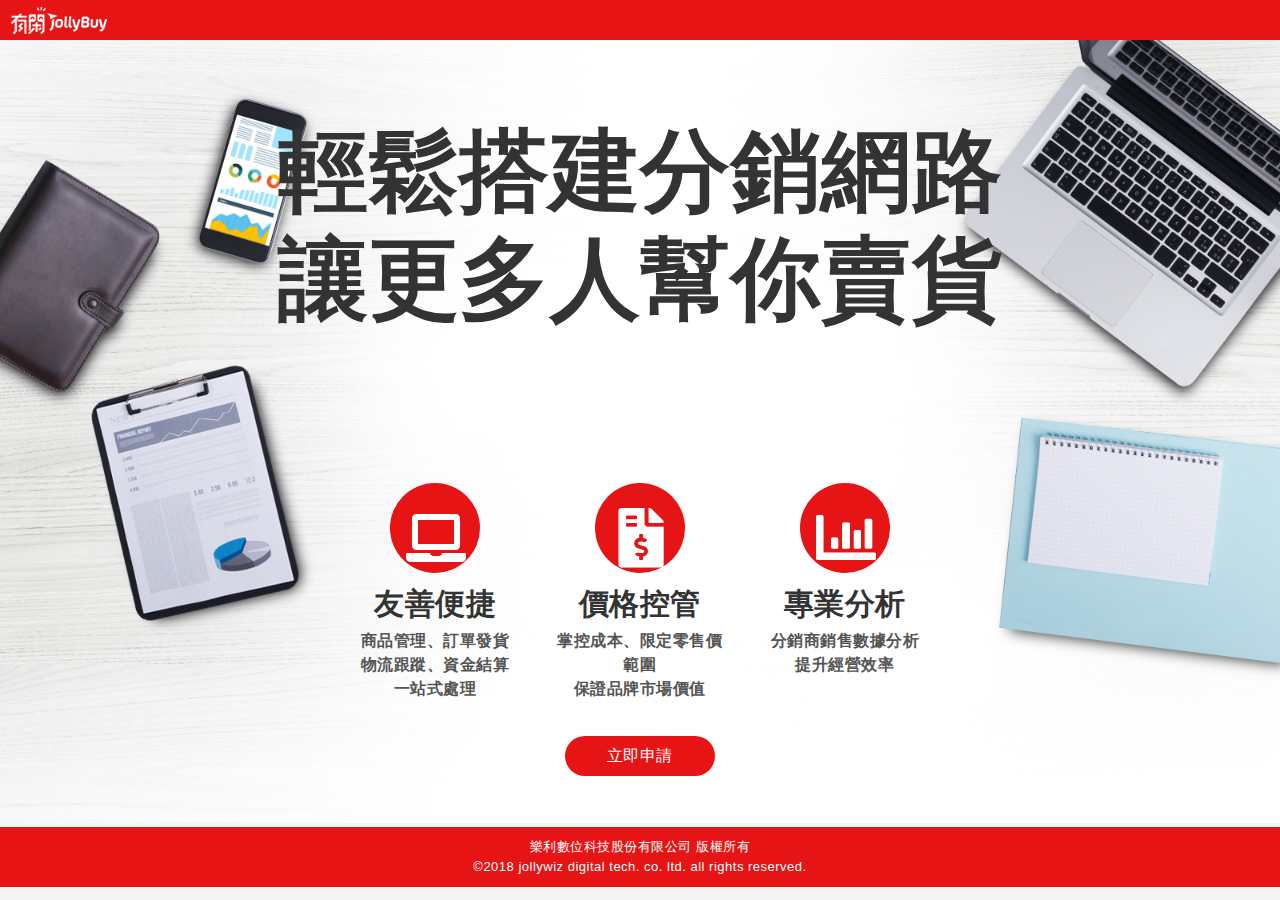
<file: about-delivery.html>
<!DOCTYPE html>
<html lang="en">
<head>
  <meta charset="UTF-8">
  <meta http-equiv="X-UA-Compatible" content="IE=edge, chrome=1">
  <meta name="viewport" content="width=device-width, initial-scale=1, user-scalable=0">
  <title>有閑</title>
  <link href="beango/images/favicon.png" rel="shortcut icon">
  <link href="beango/css/bootstrap.min.css" rel="stylesheet" type="text/css">
  <link href="beango/css/jquery.mCustomScrollbar.min.css" rel="stylesheet" tyle="text/css">
  <link href="beango/css/animate.css" rel="stylesheet" tyle="text/css">
  <link href="beango/css/icon.css" rel="stylesheet" type="text/css">
  <link href="beango/css/leisure.css?v=1" rel="stylesheet" type="text/css">  
  <script type="text/javascript" src="beango/js/jquery-2.1.4.min.js"></script>
</head>
<body>
  <div id="wrapper">
    <!-- <header>
      <div class="row content-with">
        <div id="menu">
          <i class="icon-list icon-m" id="navbarSideButton"></i>
          </div>
        <div class="col logo">
          <a href="#"><img src="beango/images/logo-mb-JB.png?v=1" alt="有閑"></a>
        </div>
        <div id="menu-list" class="col">
          <ul>
            <li class="shop"><a href="https://dev-admin.jollybuy.com/Member/Order"><i class="icon-listalt icon-s"></i>我的訂單</a></li>
            <li class="member"><a href="https://dev-www.jollybuy.com/Member/IndexNew"><i class="icon-user icon-s"></i>個人中心</a></li>
            <li class="cart"><a href="javascript:void(0);"><i class="icon-shoppingcart icon-s"></i>購物車</a></li>
          </ul>
        </div>
      </div>
      <div class="overlay"></div>
    </header> -->
    <!-- pc nav -->
    <!-- <div class="nav">      
      <div class="content-with">        
        <nav>   
          <div class="btn">
            <a href="javascript:void(0);">
              <img src="beango/images/icon/menu/btn.png" alt="女人節">
            </a>
          </div>
          <div id="scrollmenu" class="content">
            <a href="index.html?nav=01" data-nav="01">數位家電</a>
            <a href="index.html?nav=02" data-nav="02">居家生活</a>
            <a href="index.html?nav=03" data-nav="03">食品保健</a>
            <a href="index.html?nav=04" data-nav="04">時尚美妝</a>
            <a href="index.html?nav=05" data-nav="05">休閒娛樂</a>
            <a href="index.html?nav=06" data-nav="06">母嬰婦幼</a>
          </div>
        </nav>
        <div id="searchbar" class="search-form">
          <form class="" name="search" action="" method="post">
            <div class="wrap">
              <select name="type">
                <option value="product">商品</option>
                <option value="shop">店家</option>
              </select>
              <input type="text" name="k" autocomplete="off" placeholder="有閑社交電商">
              <button type="submit" class="search-button">
                <i class="icon-search icon-s"></i>
              </button>
            </div>
          </form>
        </div>
      </div>
    </div> -->
    <!--end of pc nav -->
    
    <div class="about-header">
      <a href="https://www.jollybuy.com/Beango/IndexNew"><img src="beango/images/logo-mb-JB.png?v=1" alt="有閑"></a>
    </div>
    
    <!-- 電視牆 -->
    <div class="main-slideshow">
      <div class="tvwall-banner delivery-img"></div>
      <div class="tvwall-title">輕鬆搭建分銷網路<br/>讓更多人幫你賣貨</div>
    </div>
    <!-- end of 電視牆 -->
    <div class="main-container">      
      <div class="row three-item">
        <div class="item item col-sm-12 col-md-4 col-lg-4">
          <div class="cont">
            <div class="pic">
              <span class="circle"><i class="icon-laptop"></i></span>              
            </div>
            <div class="txt">
              <p>友善便捷</p>
              <span>商品管理、訂單發貨<br/>
                  物流跟蹤、資金結算<br/>
                  一站式處理</span>
            </div>
          </div>
        </div>
        <div class="item item col-sm-12 col-md-4 col-lg-4">
          <div class="cont">
            <div class="pic">
              <span class="circle"><i class="icon-file-invoice-dollar-solid"></i></span>              
            </div>
            <div class="txt">
              <p>價格控管</p>
              <span>掌控成本、限定零售價範圍<br/>
                  保證品牌市場價值</span>
            </div>
          </div>
        </div>
        <div class="item item col-sm-12 col-md-4 col-lg-4">
          <div class="cont">
            <div class="pic">
              <span class="circle"><i class="icon-chart-bar"></i></span>              
            </div>
            <div class="txt">
              <p>專業分析</p>
              <span>分銷商銷售數據分析<br/>
                  提升經營效率</span>
            </div>
          </div>
        </div>
        <div class="btn"><a href="https://admin.jollybuy.com/">立即申請</a></div>
      </div>
    </div>
    <div class="about-footer">樂利數位科技股份有限公司 版權所有<br/>©2018 jollywiz digital tech. co. ltd. all rights reserved.</div>
    <!-- <footer>
      <div class="fixed-footer">
        <ul>
          <li class="goback"><a href="https://dev-www.jollybuy.com/Beango/IndexNew"><i class="icon-home icon-m"></i>回有閑</a></li>
          <li class="shop"><a href="https://dev-admin.jollybuy.com/Member/Order"><i class="icon-listalt icon-m"></i>我的訂單</a></li>
          <li class="member"><a href="https://dev-www.jollybuy.com/Member/IndexNew"><i class="icon-user icon-m"></i>個人中心</a></li>
          <li class="cart"><a href="javascript:void(0);"><i class="icon-shoppingcart icon-m"></i>購物車</a></li>
        </ul>
      </div>
      <div class="footer">
        <div class="txt-link">
          <ul>
            <li><a target="_blank" href="http://dev-www.jollybuy.com/act/mb-about.html">關於有閑</a></li>
            <li><a target="_blank" href="http://dev-www.jollybuy.com/act/mb-privacy.html">隱私權政策</a></li>
            <li><a target="_blank" href="http://dev-www.jollybuy.com/act/mb-Terms.html">有閑條款</a></li>
            <li><a href="mailto:Jollybuy_cs@jollywiz.com">聯絡我們</a></li>
          </ul>
        </div>
        <div class="app-link">
          <ul>
            <li><a href="javascript:void(0);"><i class="icon-facebook-square icon-xl"></i></a></li>
            <li><a href="javascript:void(0);"><i class="icon-line icon-xl"></i></a></li>
            <li><a href="javascript:void(0);"><i class="icon-youtube_sign icon-xl"></i></a></li>
            <li><a href="javascript:void(0);"><i class="icon-instagram-big-logo icon-xl"></i></a></li>
          </ul>
        </div>
        <div class="copy-right">樂利數位科技股份有限公司 版權所有<br/>©2018 jollywiz digital tech. co. ltd. all rights reserved.</div>
      </div>  
    </footer> -->
    <a class="back-to-top" href="javascript:void(0);"></a>
  </div>

<!-- /#wrapper -->
<!-- left slider content -->
  <!-- <div id="navbarSide" class="navbar-side">
    <span class="close"><i class="icon-times icon-m" aria-hidden="true"></i></span>
    <div><a href="javascript:void(0);">全站分類</a></div>
    <div>
      <ul>
        <li><a class="digital" href="category.html"><i class="icon-laptop icon-m"></i>數位</a></li>
        <li><a class="food" href="category.html"><i class="icon-utensils icon-m"></i>食品</a></li>
        <li><a class="home" href="category.html"><i class="icon-couch icon-m"></i>居家</a></li>
        <li><a class="fashion" href="category.html"><i class="icon-shoppingpurse icon-m"></i>時尚</a></li>
        <li><a class="casual" href="category.html"><i class="icon-bicycle icon-l"></i>休閒</a></li>
        <li><a class="mom" href="category.html"><i class="icon-babycarriage icon-m"></i>母嬰</a></li>
      </ul>
    </div>
    <div><a href="http://dev-www.jollybuy.com/act/mb-about.html">關於有閑</a></div>
    <div><a href="http://dev-www.jollybuy.com/act/mb-Terms.html">有閑條款</a></div>
    <div><a href="http://dev-www.jollybuy.com/act/mb-privacy.html">隱私權政策</a></div>
    <div><a href="mailto:Jollybuy_cs@jollywiz.com">聯絡我們</a></div>
    <div class="side-app-link">
      <ul>
        <li><a href="javascript:void(0);"><i class="icon-facebook-square icon-xl"></i></a></li>
        <li><a href="javascript:void(0);"><i class="icon-line icon-xl"></i></a></li>
        <li><a href="javascript:void(0);"><i class="icon-youtube_sign icon-xl"></i></a></li>
        <li><a href="javascript:void(0);"><i class="icon-instagram-big-logo icon-xl"></i></a></li>
      </ul>
    </div>
  </div> -->
<!--end of left slider content -->
  <script type="text/javascript" src="beango/js/bootstrap.min.js" ></script>
  <script type="text/javascript" src="beango/js/jquery.mCustomScrollbar.concat.min.js"></script>
  <script type="text/javascript" src="beango/js/owl.carousel.min.js"></script>
  <!-- Global site tag (gtag.js) - Google Analytics -->
  <script async src="https://www.googletagmanager.com/gtag/js?id=UA-2205396-38"></script>
  <script>
    window.dataLayer = window.dataLayer || [];
    function gtag(){dataLayer.push(arguments);}
    gtag('js', new Date());
    gtag('config', 'UA-2205396-38');    
  </script>
</body>
</html>
</file>
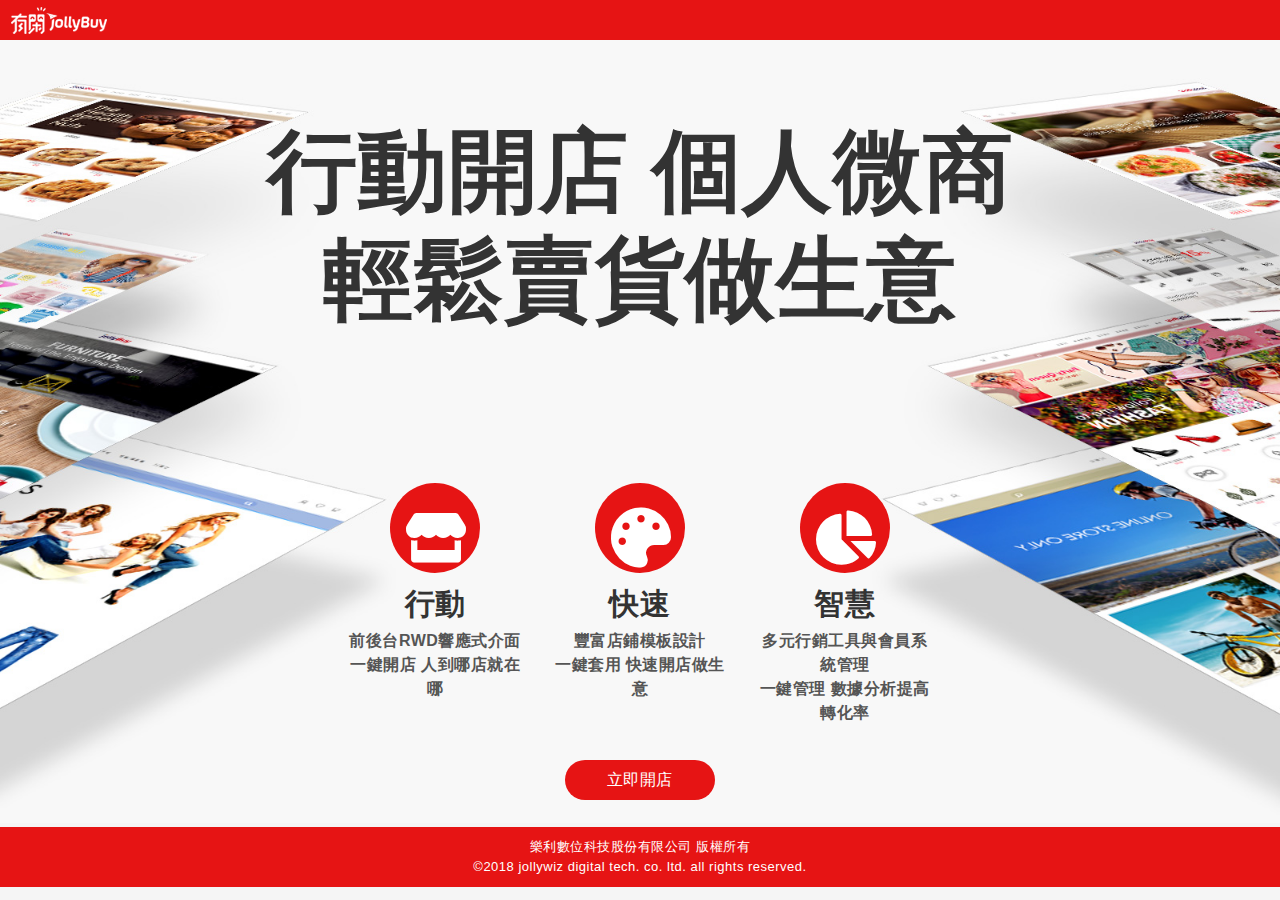
<file: about-owner.html>
<!DOCTYPE html>
<html lang="en">
<head>
  <meta charset="UTF-8">
  <meta http-equiv="X-UA-Compatible" content="IE=edge, chrome=1">
  <meta name="viewport" content="width=device-width, initial-scale=1, user-scalable=0">
  <title>有閑</title>
  <link href="beango/images/favicon.png" rel="shortcut icon">
  <link href="beango/css/bootstrap.min.css" rel="stylesheet" type="text/css">
  <link href="beango/css/owl.carousel.min.css" rel="stylesheet" type="text/css">
  <link href="beango/css/jquery.mCustomScrollbar.min.css" rel="stylesheet" tyle="text/css">
  <link href="beango/css/animate.css" rel="stylesheet" tyle="text/css">
  <link href="beango/css/icon.css" rel="stylesheet" type="text/css">
  <link href="beango/css/leisure.css?v=1" rel="stylesheet" type="text/css">  
  <script type="text/javascript" src="beango/js/jquery-2.1.4.min.js"></script>
</head>
<body>
  <div id="wrapper">
    <!-- <header>
      <div class="row content-with">
        <div id="menu">
          <i class="icon-list icon-m" id="navbarSideButton"></i>
          </div>
        <div class="col logo">
          <a href="#"><img src="beango/images/logo-mb-JB.png?v=1" alt="有閑"></a>
        </div>
        <div id="menu-list" class="col">
          <ul>
            <li class="shop"><a href="https://dev-admin.jollybuy.com/Member/Order"><i class="icon-listalt icon-s"></i>我的訂單</a></li>
            <li class="member"><a href="https://dev-www.jollybuy.com/Member/IndexNew"><i class="icon-user icon-s"></i>個人中心</a></li>
            <li class="cart"><a href="javascript:void(0);"><i class="icon-shoppingcart icon-s"></i>購物車</a></li>
          </ul>
        </div>
      </div>
      <div class="overlay"></div>
    </header> -->
    <!-- pc nav -->
    <!-- <div class="nav">      
      <div class="content-with">        
        <nav>   
          <div class="btn">
            <a href="javascript:void(0);">
              <img src="beango/images/icon/menu/btn.png" alt="女人節">
            </a>
          </div>
          <div id="scrollmenu" class="content">
            <a href="index.html?nav=01" data-nav="01">數位家電</a>
            <a href="index.html?nav=02" data-nav="02">居家生活</a>
            <a href="index.html?nav=03" data-nav="03">食品保健</a>
            <a href="index.html?nav=04" data-nav="04">時尚美妝</a>
            <a href="index.html?nav=05" data-nav="05">休閒娛樂</a>
            <a href="index.html?nav=06" data-nav="06">母嬰婦幼</a>
          </div>
        </nav>
        <div id="searchbar" class="search-form">
          <form class="" name="search" action="" method="post">
            <div class="wrap">
              <select name="type">
                <option value="product">商品</option>
                <option value="shop">店家</option>
              </select>
              <input type="text" name="k" autocomplete="off" placeholder="有閑社交電商">
              <button type="submit" class="search-button">
                <i class="icon-search icon-s"></i>
              </button>
            </div>
          </form>
        </div>
      </div>
    </div> -->
    <!--end of pc nav -->

    <div class="about-header">
      <a href="https://www.jollybuy.com/Beango/IndexNew"><img src="beango/images/logo-mb-JB.png?v=1" alt="有閑"></a>
    </div>

    <!-- 電視牆 -->
    <div class="main-slideshow">
      <div class="tvwall-banner owner-img"></div>
      <div class="tvwall-title">行動開店 個人微商<br/>輕鬆賣貨做生意</div>
    </div>
    <!-- end of 電視牆 -->
    <div class="main-container">      
      <div class="row three-item">
        <div class="item item col-sm-12 col-md-4 col-lg-4">
          <div class="cont">
            <div class="pic">
              <span class="circle"><i class="icon-store"></i></span>              
            </div>
            <div class="txt">
              <p>行動</p>
              <span>前後台RWD響應式介面<br/>
                一鍵開店 人到哪店就在哪</span>
            </div>
          </div>
        </div>
        <div class="item item col-sm-12 col-md-4 col-lg-4">
          <div class="cont">
            <div class="pic">
              <span class="circle"><i class="icon-palette"></i></span>              
            </div>
            <div class="txt">
              <p>快速</p>
              <span>豐富店鋪模板設計<br/>
                一鍵套用 快速開店做生意</span>
            </div>
          </div>
        </div>
        <div class="item item col-sm-12 col-md-4 col-lg-4">
          <div class="cont">
            <div class="pic">
              <span class="circle"><i class="icon-chart-pie"></i></span>              
            </div>
            <div class="txt">
              <p>智慧</p>
              <span>多元行銷工具與會員系統管理<br/>
                一鍵管理 數據分析提高轉化率</span>
            </div>
          </div>
        </div>
        <div class="btn"><a href="https://admin.jollybuy.com/">立即開店</a></div>
      </div>
    </div>
    <div class="about-footer">樂利數位科技股份有限公司 版權所有<br/>©2018 jollywiz digital tech. co. ltd. all rights reserved.</div>
    <!-- <footer>
      <div class="fixed-footer">
        <ul>
          <li class="goback"><a href="https://dev-www.jollybuy.com/Beango/IndexNew"><i class="icon-home icon-m"></i>回有閑</a></li>
          <li class="shop"><a href="https://dev-admin.jollybuy.com/Member/Order"><i class="icon-listalt icon-m"></i>我的訂單</a></li>
          <li class="member"><a href="https://dev-www.jollybuy.com/Member/IndexNew"><i class="icon-user icon-m"></i>個人中心</a></li>
          <li class="cart"><a href="javascript:void(0);"><i class="icon-shoppingcart icon-m"></i>購物車</a></li>
        </ul>
      </div>
      <div class="footer">
        <div class="txt-link">
          <ul>
            <li><a target="_blank" href="http://dev-www.jollybuy.com/act/mb-about.html">關於有閑</a></li>
            <li><a target="_blank" href="http://dev-www.jollybuy.com/act/mb-privacy.html">隱私權政策</a></li>
            <li><a target="_blank" href="http://dev-www.jollybuy.com/act/mb-Terms.html">有閑條款</a></li>
            <li><a href="mailto:Jollybuy_cs@jollywiz.com">聯絡我們</a></li>
          </ul>
        </div>
        <div class="app-link">
          <ul>
            <li><a href="javascript:void(0);"><i class="icon-facebook-square icon-xl"></i></a></li>
            <li><a href="javascript:void(0);"><i class="icon-line icon-xl"></i></a></li>
            <li><a href="javascript:void(0);"><i class="icon-youtube_sign icon-xl"></i></a></li>
            <li><a href="javascript:void(0);"><i class="icon-instagram-big-logo icon-xl"></i></a></li>
          </ul>
        </div>
        <div class="copy-right">© 2018 JollyBuy Limited</div>
      </div>  
    </footer> -->
    <a class="back-to-top" href="javascript:void(0);"></a>
  </div>

<!-- /#wrapper -->
<!-- left slider content -->
  <!-- <div id="navbarSide" class="navbar-side">
    <span class="close"><i class="icon-times icon-m" aria-hidden="true"></i></span>
    <div><a href="javascript:void(0);">全站分類</a></div>
    <div>
      <ul>
        <li><a class="digital" href="category.html"><i class="icon-laptop icon-m"></i>數位</a></li>
        <li><a class="food" href="category.html"><i class="icon-utensils icon-m"></i>食品</a></li>
        <li><a class="home" href="category.html"><i class="icon-couch icon-m"></i>居家</a></li>
        <li><a class="fashion" href="category.html"><i class="icon-shoppingpurse icon-m"></i>時尚</a></li>
        <li><a class="casual" href="category.html"><i class="icon-bicycle icon-l"></i>休閒</a></li>
        <li><a class="mom" href="category.html"><i class="icon-babycarriage icon-m"></i>母嬰</a></li>
      </ul>
    </div>
    <div><a href="http://dev-www.jollybuy.com/act/mb-about.html">關於有閑</a></div>
    <div><a href="http://dev-www.jollybuy.com/act/mb-Terms.html">有閑條款</a></div>
    <div><a href="http://dev-www.jollybuy.com/act/mb-privacy.html">隱私權政策</a></div>
    <div><a href="mailto:Jollybuy_cs@jollywiz.com">聯絡我們</a></div>
    <div class="side-app-link">
      <ul>
        <li><a href="javascript:void(0);"><i class="icon-facebook-square icon-xl"></i></a></li>
        <li><a href="javascript:void(0);"><i class="icon-line icon-xl"></i></a></li>
        <li><a href="javascript:void(0);"><i class="icon-youtube_sign icon-xl"></i></a></li>
        <li><a href="javascript:void(0);"><i class="icon-instagram-big-logo icon-xl"></i></a></li>
      </ul>
    </div>
  </div> -->
<!--end of left slider content -->
  <script type="text/javascript" src="beango/js/bootstrap.min.js" ></script>
  <script type="text/javascript" src="beango/js/jquery.mCustomScrollbar.concat.min.js"></script>
  <!-- Global site tag (gtag.js) - Google Analytics -->
  <script async src="https://www.googletagmanager.com/gtag/js?id=UA-2205396-38"></script>
  <script>
    window.dataLayer = window.dataLayer || [];
    function gtag(){dataLayer.push(arguments);}
    gtag('js', new Date());
    gtag('config', 'UA-2205396-38');    
  </script>
</body>
</html>
</file>
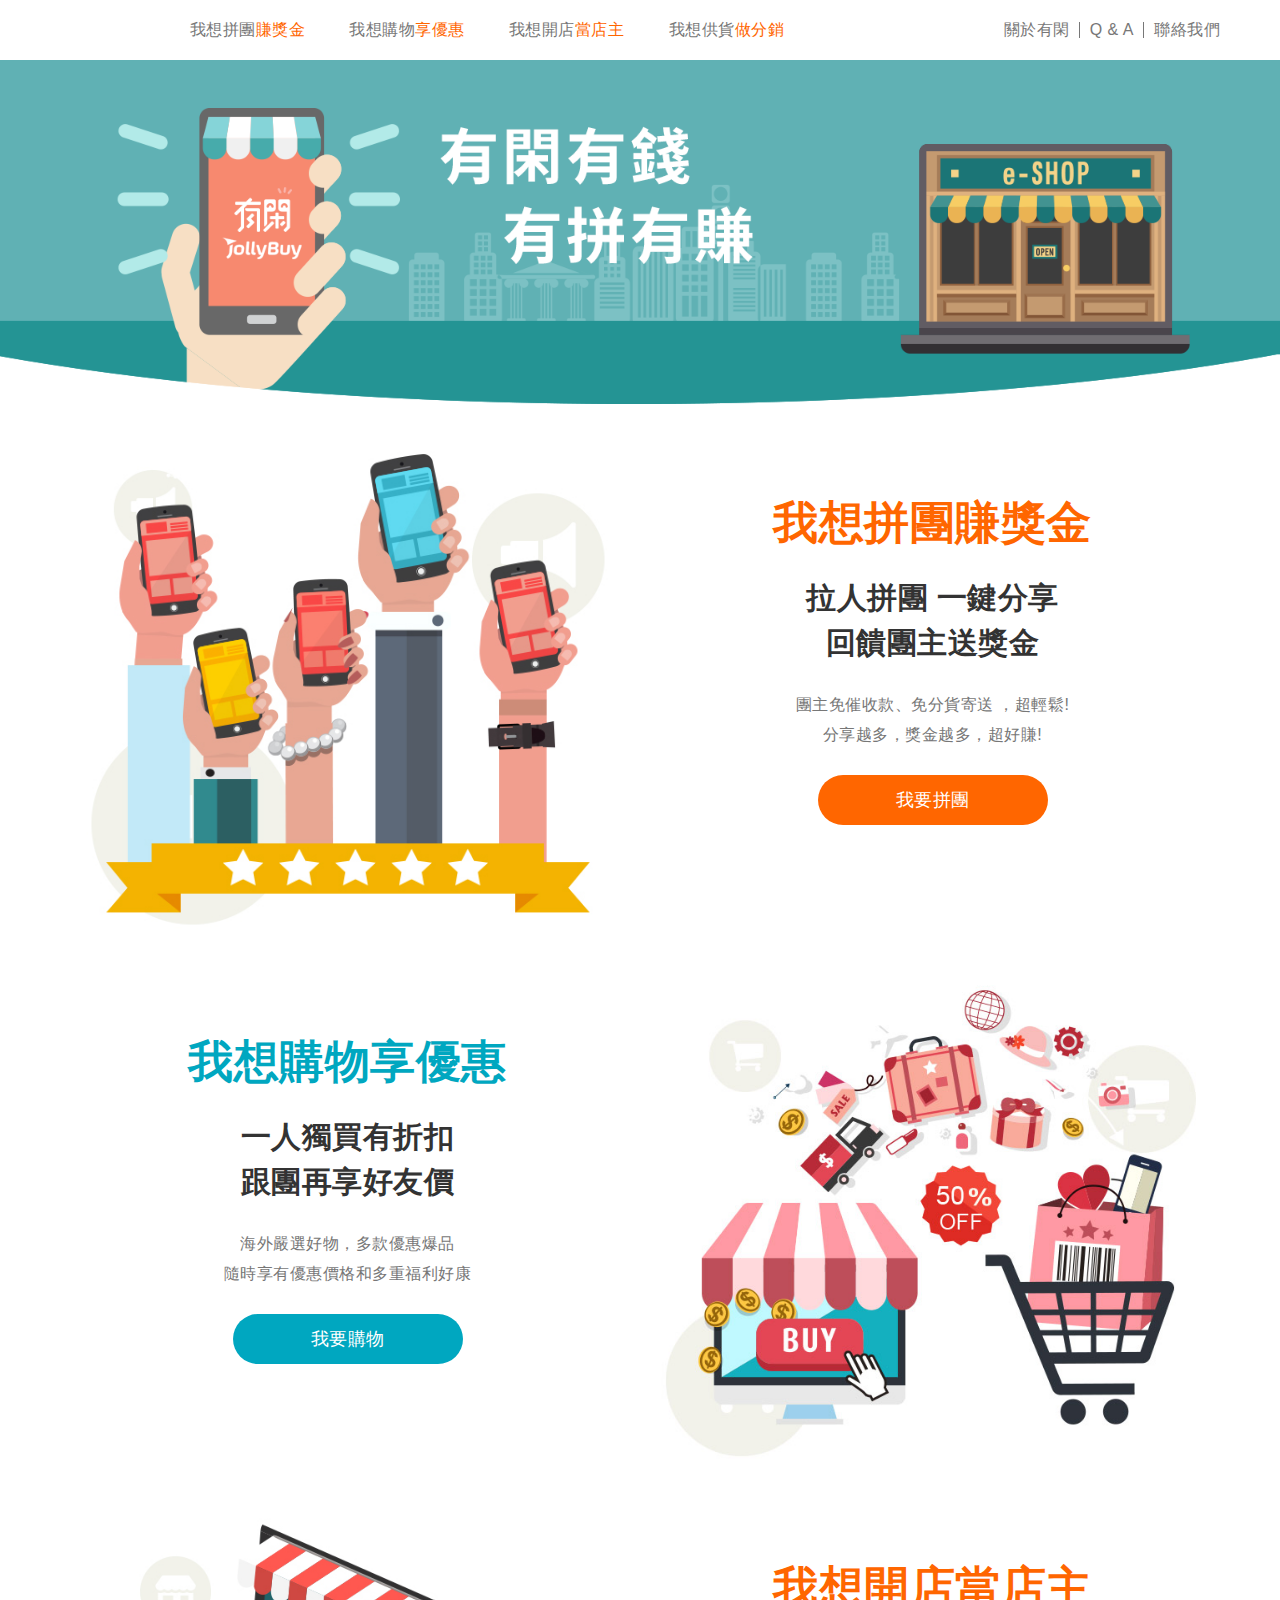
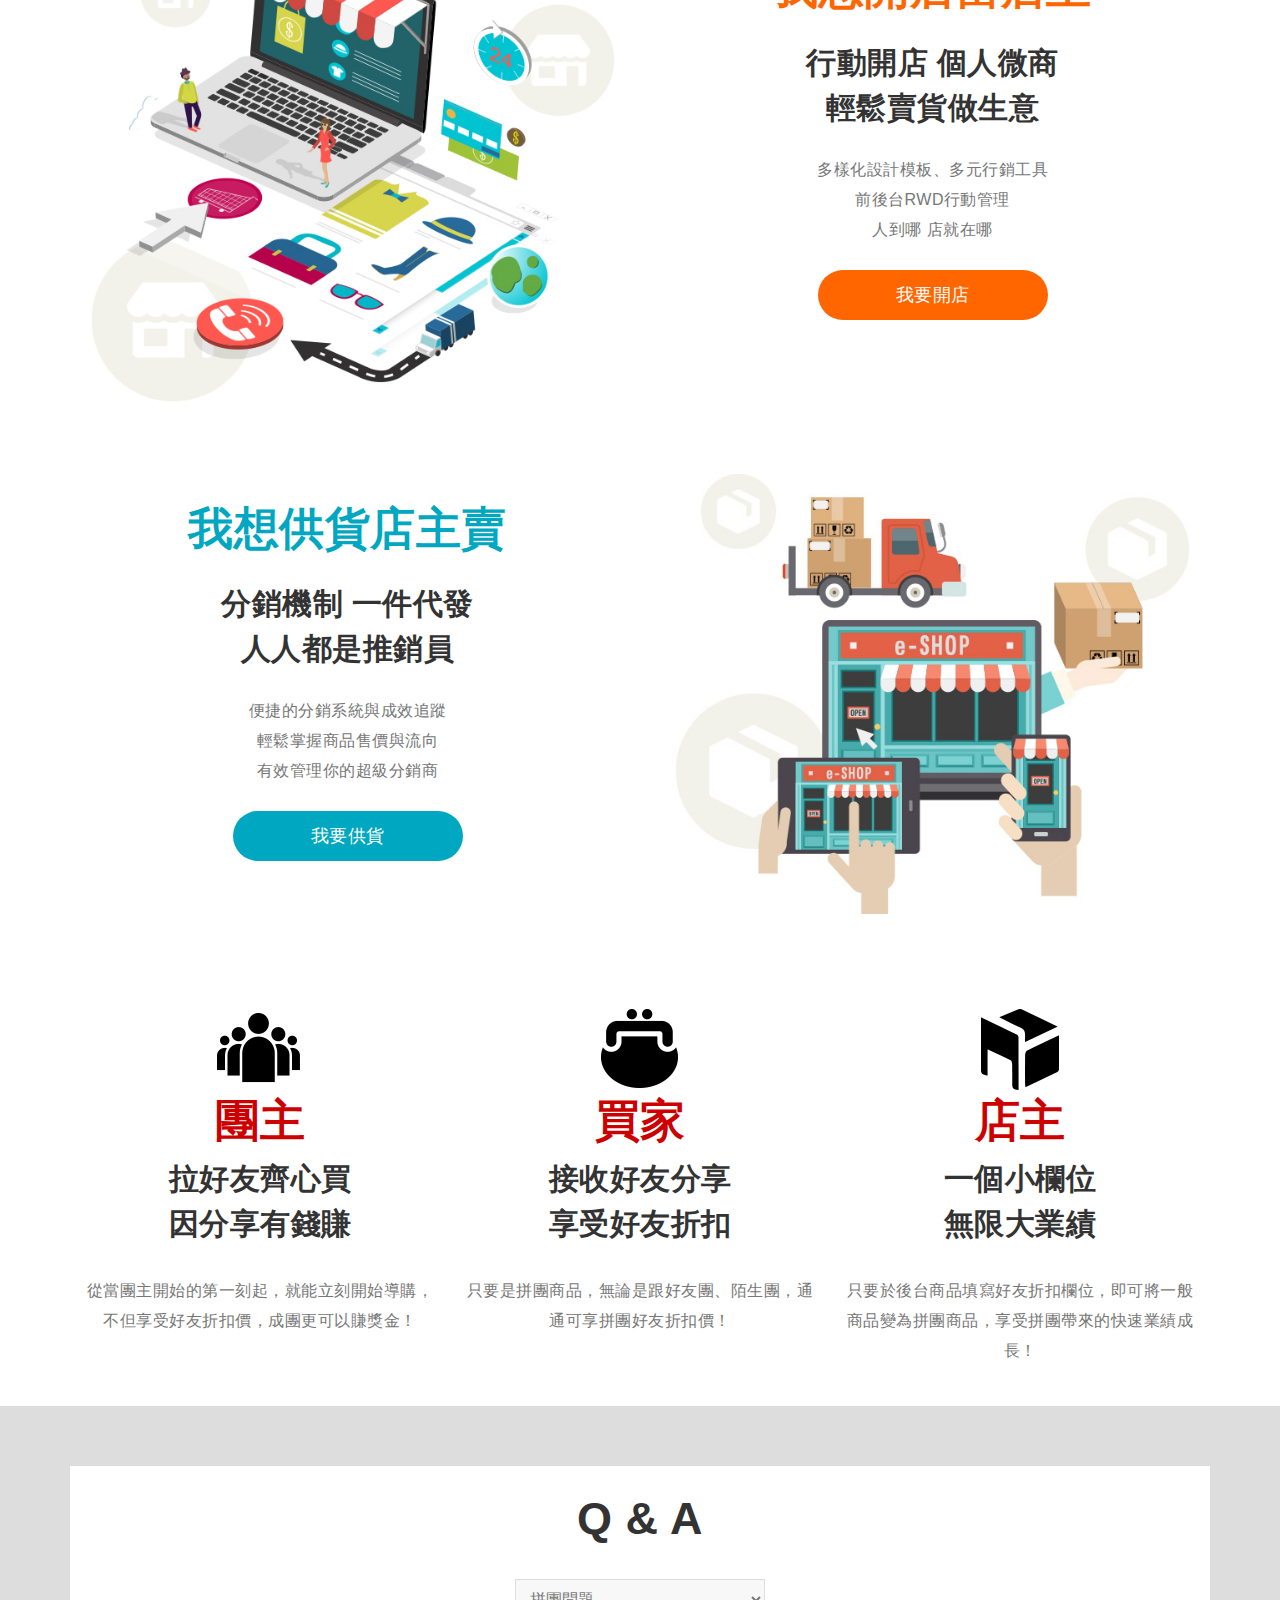
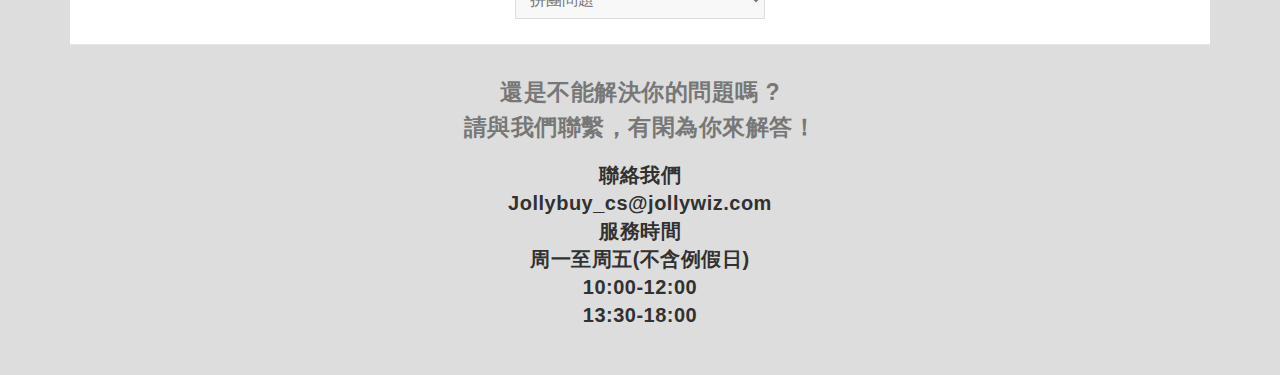
<file: about.html>
<!DOCTYPE html>
<html lang="en">
<head>
  <meta charset="UTF-8">
  <meta http-equiv="X-UA-Compatible" content="IE=edge, chrome=1">
  <meta name="viewport" content="width=device-width, initial-scale=1, user-scalable=0">
  <title>Jollybuy 有閑｜ 社交電商</title>
  <meta name="Description" content="有閑有錢/有拼有賺 - JollyBuy有閑社交電商，拼團購物享優惠，回饋團主送獎金。利用有閑的開店及分銷系統，讓分享更有價值。">
  <meta name="keywords" content="">
  <meta property="og:title" content="Jollybuy 有閑｜ 社交電商">
  <meta property="og:description" content="有閑有錢/有拼有賺 - JollyBuy有閑社交電商，拼團購物享優惠，回饋團主送獎金。利用有閑的開店及分銷系統，讓分享更有價值。">
  <link href="apple-touch-icon.jpg" rel="apple-touch-icon" />
  <link href="beango/css/bootstrap.min.css" rel="stylesheet" type="text/css">
  <link href="beango/css/animate.css" rel="stylesheet" tyle="text/css">
  <link href="beango/css/icon.css" rel="stylesheet" type="text/css">
  <link href="beango/css/leisure-about.css" rel="stylesheet" type="text/css">  
  <script type="text/javascript" src="beango/js/jquery-2.1.4.min.js"></script>
</head>
<body>
  <div id="wrapper">
    <header>
      <div id="menu-list" class="col">
        <ul>
          <li id="go-group-link">我想拼團<span>賺獎金</span></li>
          <li id="go-shopping-link">我想購物<span>享優惠</span></li>
          <li id="go-open-link">我想開店<span>當店主</span></li>
          <li id="go-supply-link">我想供貨<span>做分銷</span></li>
          <li id="go-contact-link" class="right"><a href="mailto:Jollybuy_cs@jollywiz.com">聯絡我們</a></li>
          <li id="go-qa-link" class="right">Q &amp; A</li>
          <li id="go-about-link" class="right">關於有閑</li>
        </ul>
      </div>
    </header>    
    <div class="main-container">
      <div class="top-banner">
        <img id="top-img" src="beango/images/about/bn-about-pc.png" alt="有閑有錢 有拼有賺">
      </div>
      <div id="go-group" class="content-with row features go-group">
        <div class="cont col-12">
          <div class="pic col-sm-12 col-md-12 col-lg-6"><img src="beango/images/about/pic-01.jpg" alt="我想拼團輕鬆賺"></div>
          <div class="txt col-sm-12 col-md-12 col-lg-6">
            <h2>我想拼團賺獎金</h2>
            <p>拉人拼團 一鍵分享<br/>回饋團主送獎金</p>
            <span>團主免催收款、免分貨寄送 ，超輕鬆!<br/>
              分享越多，獎金越多，超好賺!</span>
            <a class="btn-group" href="/Beango/Groupon">我要拼團</a>
          </div> 
        </div>
      </div>
      <div id="go-shopping" class="content-with row features go-shopping">
        <div class="cont col-12">          
          <div class="txt col-sm-12 col-md-12 col-lg-6">
            <h2>我想購物享優惠</h2>
            <p>一人獨買有折扣<br/>跟團再享好友價</p>
            <span>海外嚴選好物，多款優惠爆品<br/>
              隨時享有優惠價格和多重福利好康</span>
            <a class="btn-group" href="/Beango/Groupon">我要購物</a>
          </div>
          <div class="pic col-sm-12 col-md-12 col-lg-6"><img src="beango/images/about/pic-02.jpg" alt="我想購物便宜買"></div>
        </div>
      </div>
      <div id="go-open" class="content-with row features go-open">
        <div class="cont col-12">
          <div class="pic col-sm-12 col-md-12 col-lg-6"><img src="beango/images/about/pic-03.jpg" alt="我想開店當店主"></div>
          <div class="txt col-sm-12 col-md-12 col-lg-6">
            <h2>我想開店當店主</h2>
            <p>行動開店 個人微商<br/>輕鬆賣貨做生意</p>
            <span>多樣化設計模板、多元行銷工具<br/>
              前後台RWD行動管理<br/>
              人到哪 店就在哪</span>
            <a class="btn-group" href="about-owner.html">我要開店</a>
          </div>          
        </div>
      </div>
      <div id="go-supply" class="content-with row features go-supply">
        <div class="cont col-12">          
          <div class="txt col-sm-12 col-md-12 col-lg-6">
            <h2>我想供貨店主賣</h2>
            <p>分銷機制 一件代發<br/>人人都是推銷員</p>
            <span>便捷的分銷系統與成效追蹤<br/>
              輕鬆掌握商品售價與流向<br/>
              有效管理你的超級分銷商</span>
            <a class="btn-group" href="about-delivery.html">我要供貨</a>
          </div>
          <div class="pic col-sm-12 col-md-12 col-lg-6"><img src="beango/images/about/pic-04.jpg" alt="我想開店當店主"></div>
        </div>
      </div>
      <!-- <div id="go-about" class="intro-txt col-12">
        <div class="cont-bg">
            <p>全民開店的微分銷<br/>獲利時代</p>
            <span>有閑是以「社交電商」為服務核心的行動購物平台，將高品質穩定貨源的商家，以及具備社交能力的個人聚合在一起，透過便捷的系統服務，打造消費直通車。來拼團便宜買 、拉正貨安心賣、有閑錢輕鬆賺</span>
        </div>        
      </div> -->
      <div class="content-with row intro-character">
        <div class="item col-sm-12 col-lg-4">
          <div class="cont">
            <div class="pic"><img src="beango/images/about/icon/icon-people.jpg" alt="團主"></div>
            <div class="txt">
              <h2>團主</h2>
              <p>拉好友齊心買<br/>因分享有錢賺</p>
              <span>從當團主開始的第一刻起，就能立刻開始導購，不但享受好友折扣價，成團更可以賺獎金！</span>
            </div>
          </div>
        </div>
        <div class="item col-sm-12 col-lg-4">
          <div class="cont">
            <div class="pic"><img src="beango/images/about/icon/icon-buyer.jpg" alt="團主"></div>
            <div class="txt">
              <h2>買家</h2>
              <p>接收好友分享<br/>享受好友折扣</p>
              <span>只要是拼團商品，無論是跟好友團、陌生團，通通可享拼團好友折扣價！</span>
            </div>
          </div>
        </div>
        <div class="item col-sm-12 col-lg-4">
          <div class="cont">
            <div class="pic"><img src="beango/images/about/icon/icon-store.jpg" alt="團主"></div>
            <div class="txt">
              <h2>店主</h2>
              <p>一個小欄位<br/>無限大業績</p>
              <span>只要於後台商品填寫好友折扣欄位，即可將一般商品變為拼團商品，享受拼團帶來的快速業績成長！</span>
            </div>
          </div>
        </div>
      </div>
      <!-- <div class="row intro-core">
        <div class="cont-bg">
          <div class="item col-sm-12 col-lg-4">
            <div class="cont">
              <div class="pic"><img src="beango/images/about/icon/icon-function.png" alt="FUNCTION"></div>
              <div class="txt">
                <h2>FUNCTION</h2>
                <span>便利、友善<br/>輕鬆、省時</span>
              </div>
            </div>
          </div>
          <div class="item col-sm-12 col-lg-4">
            <div class="cont">
              <div class="pic"><img src="beango/images/about/icon/icon-brands.png" alt="BRAND"></div>
              <div class="txt">
                <h2>BRAND</h2>
                <span>創新、共利<br/>貼心、信任</span>
              </div>
            </div>
          </div>
          <div class="item col-sm-12 col-lg-4">
            <div class="cont">
              <div class="pic"><img src="beango/images/about/icon/icon-relationship.png" alt="RELATIONSHIP"></div>
              <div class="txt">
                <h2>RELATIONSHIP</h2>
                <span>連結、盟友<br/>分享、社交</span>
              </div>
            </div>
          </div>
        </div>        
      </div> -->
      <div id="go-qa" class="qa col-12">
        <div class="cont-bg">
          <h3>Q &amp; A</h3>
          <select>
            <option value="qa-group">拼團問題</option>
            <option value="qa-shopping">購物問題</option>
            <option value="qa-open">開店問題</option>
            <option value="qa-supply">供貨問題</option>
          </select>
          <div class="qa-list">
            <ul>
              <!-- <li class="active">
                <div class="question">Q1. 發起拼團怎麼玩?<i class="icon-arrowright icon-m"></i></div>
                <div class="answer">A1.<br/>
                    1. 每團限時24小時內，3人完成付款就結團<br/>
                    2. 必須先有一人「發起拼團」並下單成功，成為團主<br/>
                    3. 訂單成立後會取得該商品連結，可和好友分享<br/>
                    4. 邀請2位好友下單，3人即可享有拼團優惠價<br/>
                    5. 每位拼團的團員可指定不同的收件地址<br/>
                    6. 成為團主並拼團成功，將可另外享有最高15%現金回饋，直接匯入個人指定戶頭
                </div>
              </li> -->
            </ul>          
            </div>
        </div>        
      </div>
      <div class="contact col-12">
        <p>還是不能解決你的問題嗎 ?<br/>請與我們聯繫，有閑為你來解答！</p>
        <p class="email">
          聯絡我們<br/>
          <a href="mailto:Jollybuy_cs@jollywiz.com">Jollybuy_cs@jollywiz.com</a><br/>
          服務時間<br/>
          周一至周五(不含例假日)<br/>
          10:00-12:00<br/>
          13:30-18:00
        </p>
        <!-- <a href="mailto:Jollybuy_cs@jollywiz.com">聯絡我們</a> -->

      </div>
    </div>    
    <a class="back-to-top" href="javascript:void(0);"></a>
  </div>

<!-- /#wrapper -->

  <script type="text/javascript" src="beango/js/bootstrap.min.js" ></script>
  <script type="text/javascript" src="beango/js/jquery.mCustomScrollbar.concat.min.js"></script>
  <script type="text/javascript" src="beango/js/owl.carousel.min.js"></script>
  <script type="text/javascript" src="beango/js/leisure.js"></script>

  <!-- Global site tag (gtag.js) - Google Analytics -->
  <script type="text/javascript" async="" src="https://www.google-analytics.com/analytics.js"></script>
  <script async src="https://www.googletagmanager.com/gtag/js?id=UA-2205396-38"></script>
  <script>
      window.dataLayer = window.dataLayer || [];
      function gtag(){dataLayer.push(arguments);}
      gtag('js', new Date());
      gtag('config', 'UA-2205396-38');    
  </script>  
</body>
</html>
</file>
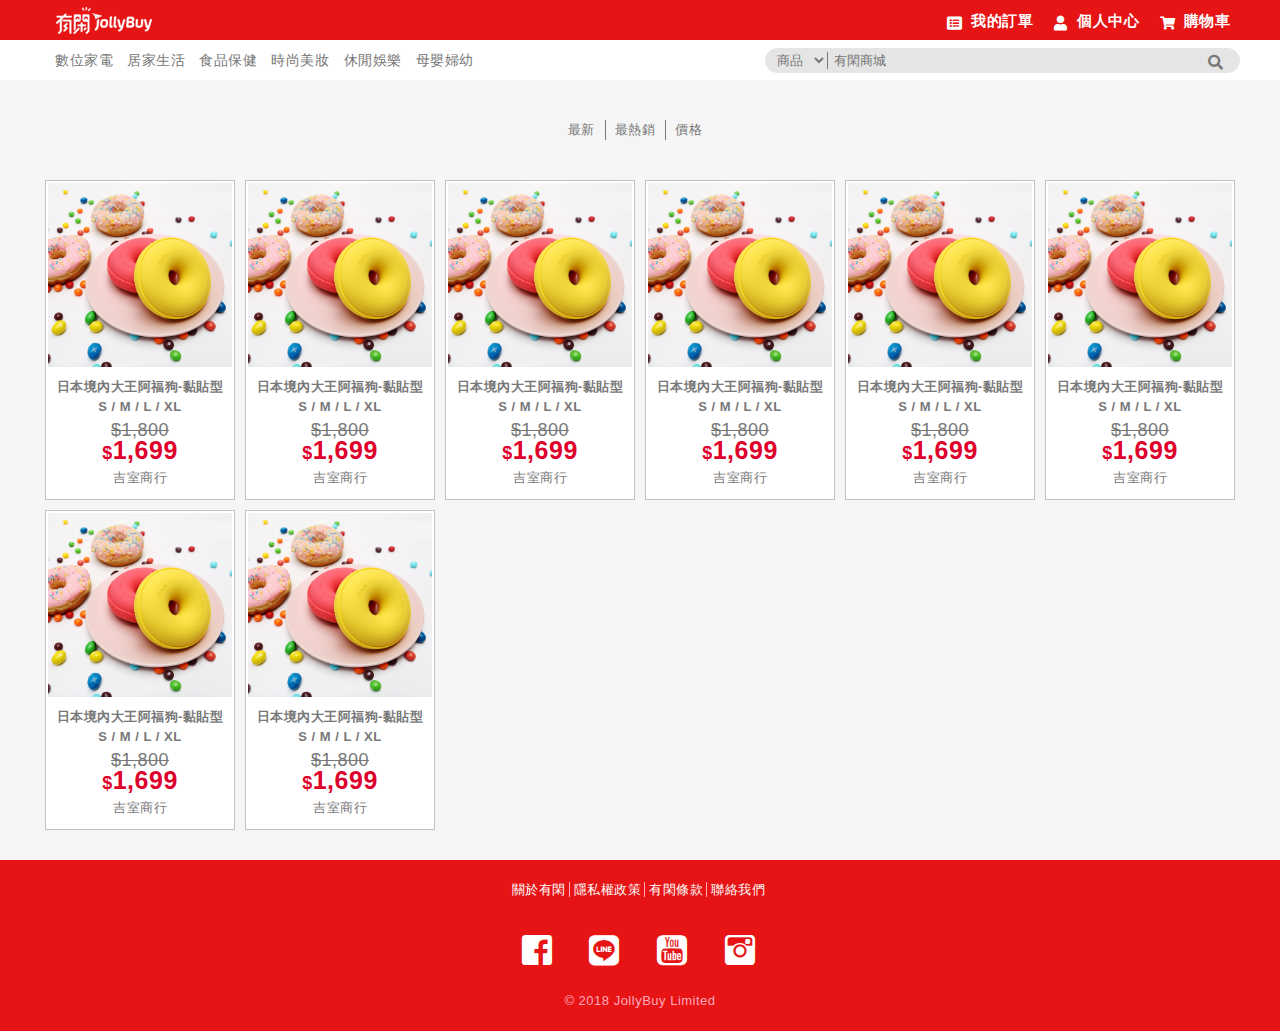
<file: search.html>
<!DOCTYPE html>
<html lang="en">
<head>
  <meta charset="UTF-8">
  <meta http-equiv="X-UA-Compatible" content="IE=edge, chrome=1">
  <meta name="viewport" content="width=device-width, initial-scale=1, user-scalable=0">
  <title>有閑</title>
  <link href="beango/css/bootstrap.min.css" rel="stylesheet" type="text/css">
  <link href="beango/css/owl.carousel.min.css" rel="stylesheet" type="text/css">
  <!--<link href="beango/css/font-awesome.min.css" rel="stylesheet" type="text/css">-->
  <link href="beango/css/jquery.mCustomScrollbar.min.css" rel="stylesheet" tyle="text/css">
  <link href="beango/css/animate.css" rel="stylesheet" tyle="text/css">
  <link href="beango/css/leisure.css" rel="stylesheet" type="text/css">
  <link href="beango/css/icon.css" rel="stylesheet" type="text/css">
  <link href="beango/css/leisure-search.css" rel="stylesheet" type="text/css">
  <script type="text/javascript" src="beango/js/jquery-2.1.4.min.js"></script>
</head>
<body id="search-page">
  <div id="wrapper">
    <header>
      <div class="row content-with">
        <div id="menu" class="col">
          <i class="icon-list icon-m" id="navbarSideButton"></i>
          </div>
        <div class="col logo">
          <a href="#"><img src="beango/images/logo-mb-JB.png" alt="有閑"></a>
        </div>
        <!-- <div id="search" class="col">
          <a href="#"><i class="icon-search icon-m" aria-hidden="true"></i></a>
        </div> -->
        <div id="menu-list" class="col">
          <ul>
            <li class="shop"><a href="https://dev-admin.jollybuy.com/Member/Order"><i class="icon-listalt icon-s"></i>我的訂單</a></li>
            <li class="member"><a href="https://dev-www.jollybuy.com/Member/IndexNew"><i class="icon-user icon-s"></i>個人中心</a></li>
            <li class="cart"><a href="javascript:void(0);"><i class="icon-shoppingcart icon-s"></i>購物車</a></li>
          </ul>
        </div>
      </div>
      <div class="overlay"></div>
    </header>
    <!-- pc nav -->
    <!-- <div class="nav">
      <div class="content-with">
        <nav>
          <div class="btn">
            <div class="btn">
              <a href="javascript:void(0);">
                <img src="beango/images/icon/menu/btn.png" alt="女人節">
              </a>
          </div>
          <div id="scrollmenu" class="content">
            <a href="index.html?nav=01" data-nav="01">居家用品</a>
            <a href="index.html?nav=02" data-nav="02">居家用品</a>
            <a href="index.html?nav=03" data-nav="03">居家用品</a>
            <a href="index.html?nav=04" data-nav="04">母嬰玩具</a>
            <a href="index.html?nav=01" >居家用品</a>
            <a href="index.html?nav=02" >居家用品</a>
            <a href="index.html?nav=03" >居家用品</a>
            <a href="index.html?nav=04" >母嬰玩具</a>
            <a href="index.html?nav=01" >居家用品</a>
            <a href="index.html?nav=02" >居家用品</a>
            <a href="index.html?nav=03" >居家用品</a>
            <a href="index.html?nav=04" >母嬰玩具</a>
            <a href="index.html?nav=01" >居家用品</a>
            <a href="index.html?nav=02" >居家用品</a>
            <a href="index.html?nav=03" >居家用品</a>
            <a href="index.html?nav=04" >母嬰玩具</a>
          </div>
        </nav>
        <div id="searchbar" class="search-form">
          <form class="" name="search" action="" method="post">
            <div class="wrap">
              <select name="type">
                <option value="product">商品</option>
                <option value="shop">店家</option>
              </select>
              <input type="text" name="k" autocomplete="off">
              <button type="submit" class="search-button">
                <i class="fa fa-search"></i>
              </button>
            </div>
          </form>
        </div>
      </div>
    </div> -->
    <!--end of pc nav -->
    <div class="main-container content-with">
      <div class="filter-wrapper">
        <div class="item"><a href="search.html?filter=latest">最新</a></div>
        <div class="item"><a href="search.html?filter=hottest">最熱銷</a></div>
        <div class="price-block" data-type="search">
          <a href="javascript:void(0);">價格</a>
          <i class="fa fa-caret-up" aria-hidden="true"></i>
          <i class="fa fa-caret-down" aria-hidden="true"></i>
        </div>
      </div>
      <div class="search-result pro-view">
      <!-- 搜尋不到店鋪顯示文字:無相關店鋪!
           搜尋不到商品顯示文字: 無相關商品!-->
        <!-- <div class="empty">無相關店鋪!</div> -->
    <!-- end of 搜尋不到店鋪或商品 -->
        <!-- 搜尋店鋪結果 -->
        <!-- <div class="product-defult grid">
          <div class="row pro-grid-style01">
            <div class="item col-6 col-lg-2">
              <div class="cont">
                <div class="photo">
                  <a href="https://herbuy.jollybuy.com/Goods/Detail/20171222155633248">
                    <img class="img-fluid" src="beango/images/pro02.jpg" alt="">
                  </a>
                </div>
                <div class="info">
                  <div class="shop"><a href="javascript:void(0);">吉室商行</a></div>
                </div>
              </div>
            </div>
            <div class="item col-6 col-lg-2">
              <div class="cont">
                <div class="photo">
                  <a href="https://herbuy.jollybuy.com/Goods/Detail/20171222155633248">
                    <img class="img-fluid" src="beango/images/pro02.jpg" alt="">
                  </a>
                </div>
                <div class="info">
                  <div class="shop"><a href="javascript:void(0);">吉室商行</a></div>
                </div>
              </div>
            </div>
            <div class="item col-6 col-lg-2">
              <div class="cont">
                <div class="photo">
                  <a href="https://herbuy.jollybuy.com/Goods/Detail/20171222155633248">
                    <img class="img-fluid" src="beango/images/pro02.jpg" alt="">
                  </a>
                </div>
                <div class="info">
                  <div class="shop"><a href="javascript:void(0);">吉室商行</a></div>
                </div>
              </div>
            </div>
            <div class="item col-6 col-lg-2">
              <div class="cont">
                <div class="photo">
                  <a href="https://herbuy.jollybuy.com/Goods/Detail/20171222155633248">
                    <img class="img-fluid" src="beango/images/pro02.jpg" alt="">
                  </a>
                </div>
                <div class="info">
                  <div class="shop"><a href="javascript:void(0);">吉室商行</a></div>
                </div>
              </div>
            </div>
            <div class="item col-6 col-lg-2">
              <div class="cont">
                <div class="photo">
                  <a href="https://herbuy.jollybuy.com/Goods/Detail/20171222155633248">
                    <img class="img-fluid" src="beango/images/pro02.jpg" alt="">
                  </a>
                </div>
                <div class="info">
                  <div class="shop"><a href="javascript:void(0);">吉室商行</a></div>
                </div>
              </div>
            </div>
            <div class="item col-6 col-lg-2">
              <div class="cont">
                <div class="photo">
                  <a href="https://herbuy.jollybuy.com/Goods/Detail/20171222155633248">
                    <img class="img-fluid" src="beango/images/pro02.jpg" alt="">
                  </a>
                </div>
                <div class="info">
                  <div class="shop"><a href="javascript:void(0);">吉室商行</a></div>
                </div>
              </div>
            </div>
            <div class="item col-6 col-lg-2">
              <div class="cont">
                <div class="photo">
                  <a href="https://herbuy.jollybuy.com/Goods/Detail/20171222155633248">
                    <img class="img-fluid" src="beango/images/pro02.jpg" alt="">
                  </a>
                </div>
                <div class="info">
                  <div class="shop"><a href="javascript:void(0);">吉室商行</a></div>
                </div>
              </div>
            </div>
            <div class="item col-6 col-lg-2">
              <div class="cont">
                <div class="photo">
                  <a href="https://herbuy.jollybuy.com/Goods/Detail/20171222155633248">
                    <img class="img-fluid" src="beango/images/pro02.jpg" alt="">
                  </a>
                </div>
                <div class="info">
                  <div class="shop"><a href="javascript:void(0);">吉室商行</a></div>
                </div>
              </div>
            </div>
          </div>
        </div> -->
        <!-- end of 搜尋店鋪結果 -->
        <!-- 搜尋商品結果 -->
        <div class="product-defult grid">
          <div class="row pro-grid-style01">
            <div class="item col-6 col-lg-2">
              <div class="cont">
                <div class="photo">
                  <a href="https://herbuy.jollybuy.com/Goods/Detail/20171222155633248">
                    <img class="img-fluid" src="beango/images/pro02.jpg" alt="">
                  </a>
                </div>
                <div class="info">
                  <div class="desc"><a href="https://herbuy.jollybuy.com/Goods/Detail/20171222155633248">日本境內大王阿福狗-黏貼型 S / M / L / XL</a></div>
                  <div class="price-group">
                    <div class="fixed-price">$1,800</div>
                    <div class="sale-price">$<span>1,699</span></div>
                  </div>
                  <div class="shop"><a href="javascript:void(0);">吉室商行</a></div>
                </div>
              </div>
            </div>
            <div class="item col-6 col-lg-2">
              <div class="cont">
                <div class="photo">
                  <a href="https://herbuy.jollybuy.com/Goods/Detail/20171222155633248">
                    <img class="img-fluid" src="beango/images/pro02.jpg" alt="">
                  </a>
                </div>
                <div class="info">
                  <div class="desc"><a href="https://herbuy.jollybuy.com/Goods/Detail/20171222155633248">日本境內大王阿福狗-黏貼型 S / M / L / XL</a></div>
                  <div class="price-group">
                    <div class="fixed-price">$1,800</div>
                    <div class="sale-price">$<span>1,699</span></div>
                  </div>
                  <div class="shop"><a href="javascript:void(0);">吉室商行</a></div>
                </div>
              </div>
            </div>
            <div class="item col-6 col-lg-2">
              <div class="cont">
                <div class="photo">
                  <a href="https://herbuy.jollybuy.com/Goods/Detail/20171222155633248">
                    <img class="img-fluid" src="beango/images/pro02.jpg" alt="">
                  </a>
                </div>
                <div class="info">
                  <div class="desc"><a href="https://herbuy.jollybuy.com/Goods/Detail/20171222155633248">日本境內大王阿福狗-黏貼型 S / M / L / XL</a></div>
                  <div class="price-group">
                    <div class="fixed-price">$1,800</div>
                    <div class="sale-price">$<span>1,699</span></div>
                  </div>
                  <div class="shop"><a href="javascript:void(0);">吉室商行</a></div>
                </div>
              </div>
            </div>
            <div class="item col-6 col-lg-2">
              <div class="cont">
                <div class="photo">
                  <a href="https://herbuy.jollybuy.com/Goods/Detail/20171222155633248">
                    <img class="img-fluid" src="beango/images/pro02.jpg" alt="">
                  </a>
                </div>
                <div class="info">
                  <div class="desc"><a href="https://herbuy.jollybuy.com/Goods/Detail/20171222155633248">日本境內大王阿福狗-黏貼型 S / M / L / XL</a></div>
                  <div class="price-group">
                    <div class="fixed-price">$1,800</div>
                    <div class="sale-price">$<span>1,699</span></div>
                  </div>
                  <div class="shop"><a href="javascript:void(0);">吉室商行</a></div>
                </div>
              </div>
            </div>
            <div class="item col-6 col-lg-2">
              <div class="cont">
                <div class="photo">
                  <a href="https://herbuy.jollybuy.com/Goods/Detail/20171222155633248">
                    <img class="img-fluid" src="beango/images/pro02.jpg" alt="">
                  </a>
                </div>
                <div class="info">
                  <div class="desc"><a href="https://herbuy.jollybuy.com/Goods/Detail/20171222155633248">日本境內大王阿福狗-黏貼型 S / M / L / XL</a></div>
                  <div class="price-group">
                    <div class="fixed-price">$1,800</div>
                    <div class="sale-price">$<span>1,699</span></div>
                  </div>
                  <div class="shop"><a href="javascript:void(0);">吉室商行</a></div>
                </div>
              </div>
            </div>
            <div class="item col-6 col-lg-2">
              <div class="cont">
                <div class="photo">
                  <a href="https://herbuy.jollybuy.com/Goods/Detail/20171222155633248">
                    <img class="img-fluid" src="beango/images/pro02.jpg" alt="">
                  </a>
                </div>
                <div class="info">
                  <div class="desc"><a href="https://herbuy.jollybuy.com/Goods/Detail/20171222155633248">日本境內大王阿福狗-黏貼型 S / M / L / XL</a></div>
                  <div class="price-group">
                    <div class="fixed-price">$1,800</div>
                    <div class="sale-price">$<span>1,699</span></div>
                  </div>
                  <div class="shop"><a href="javascript:void(0);">吉室商行</a></div>
                </div>
              </div>
            </div>
            <div class="item col-6 col-lg-2">
              <div class="cont">
                <div class="photo">
                  <a href="https://herbuy.jollybuy.com/Goods/Detail/20171222155633248">
                    <img class="img-fluid" src="beango/images/pro02.jpg" alt="">
                  </a>
                </div>
                <div class="info">
                  <div class="desc"><a href="https://herbuy.jollybuy.com/Goods/Detail/20171222155633248">日本境內大王阿福狗-黏貼型 S / M / L / XL</a></div>
                  <div class="price-group">
                    <div class="fixed-price">$1,800</div>
                    <div class="sale-price">$<span>1,699</span></div>
                  </div>
                  <div class="shop"><a href="javascript:void(0);">吉室商行</a></div>
                </div>
              </div>
            </div>
            <div class="item col-6 col-lg-2">
              <div class="cont">
                <div class="photo">
                  <a href="https://herbuy.jollybuy.com/Goods/Detail/20171222155633248">
                    <img class="img-fluid" src="beango/images/pro02.jpg" alt="">
                  </a>
                </div>
                <div class="info">
                  <div class="desc"><a href="https://herbuy.jollybuy.com/Goods/Detail/20171222155633248">日本境內大王阿福狗-黏貼型 S / M / L / XL</a></div>
                  <div class="price-group">
                    <div class="fixed-price">$1,800</div>
                    <div class="sale-price">$<span>1,699</span></div>
                  </div>
                  <div class="shop"><a href="javascript:void(0);">吉室商行</a></div>
                </div>
              </div>
            </div>
          </div>
        </div>
        <!-- end of 搜尋商品結果 -->
      </div>
    </div>
    <!-- pc nav (for 張泉)-->
    <div class="nav">
      <div class="content-with">
        <nav>
          <div id="scrollmenu" class="content">
            <a href="index.html?nav=01" data-nav="01">數位家電</a>
            <a href="index.html?nav=02" data-nav="02">居家生活</a>
            <a href="index.html?nav=03" data-nav="03">食品保健</a>
            <a href="index.html?nav=04" data-nav="04">時尚美妝</a>
            <a href="index.html?nav=05" data-nav="05">休閒娛樂</a>
            <a href="index.html?nav=06" data-nav="06">母嬰婦幼</a>
          </div>
        </nav>
        <div id="searchbar" class="search-form">
          <form class="" name="search" action="" method="post">
            <div class="wrap">
              <select name="type">
                <option value="product">商品</option>
                <option value="shop">店家</option>
              </select>
              <input type="text" name="k" autocomplete="off" placeholder="有閑商城">
              <button type="submit" class="search-button">
                <i class="icon-search icon-s"></i>
              </button>
            </div>
          </form>
        </div>
      </div>
    </div>
    <!--end of pc nav (for 張泉)-->
    <footer>
      <div class="fixed-footer">
        <ul>
          <li class="goback"><a href="https://dev-www.jollybuy.com/Beango/IndexNew"><i class="icon-home icon-m"></i>回有閑</a></li>
          <li class="shop"><a href="https://dev-admin.jollybuy.com/Member/Order"><i class="icon-listalt icon-m"></i>我的訂單</a></li>
          <li class="member"><a href="https://dev-www.jollybuy.com/Member/IndexNew"><i class="icon-user icon-m"></i>個人中心</a></li>
          <li class="cart"><a href="javascript:void(0);"><i class="icon-shoppingcart icon-m"></i>購物車</a></li>
        </ul>
      </div>
      <div class="footer">
        <div class="txt-link">
          <ul>
            <li><a target="_blank" href="http://dev-www.jollybuy.com/act/mb-about.html">關於有閑</a></li>
            <li><a target="_blank" href="http://dev-www.jollybuy.com/act/mb-privacy.html">隱私權政策</a></li>
            <li><a target="_blank" href="http://dev-www.jollybuy.com/act/mb-Terms.html">有閑條款</a></li>
            <li><a href="mailto:Jollybuy_cs@jollywiz.com">聯絡我們</a></li>
          </ul>
        </div>
        <div class="app-link">
          <ul>
            <li><a href="javascript:void(0);"><i class="icon-facebook-square icon-xl"></i></a></li>
            <li><a href="javascript:void(0);"><i class="icon-line icon-xl"></i></a></li>
            <li><a href="javascript:void(0);"><i class="icon-youtube_sign icon-xl"></i></a></li>
            <li><a href="javascript:void(0);"><i class="icon-instagram-big-logo icon-xl"></i></a></li>
          </ul>
        </div>
        <div class="copy-right">© 2018 JollyBuy Limited</div>
      </div>      
    </footer>
    <a class="back-to-top" href="javascript:void(0);"></a>
  </div>

<!-- /#wrapper -->
<!-- left slider content -->
  <div id="navbarSide" class="navbar-side">
    <span class="close"><i class="icon-times icon-m" aria-hidden="true"></i></span>
    <div><a href="javascript:void(0);">全站分類</a></div>
    <div>
      <ul>
        <li><a class="digital" href="category.html"><i class="icon-laptop icon-m"></i>數位</a></li>
        <li><a class="food" href="category.html"><i class="icon-utensils icon-m"></i>食品</a></li>
        <li><a class="home" href="category.html"><i class="icon-couch icon-m"></i>居家</a></li>
        <li><a class="fashion" href="category.html"><i class="icon-shoppingpurse icon-m"></i>時尚</a></li>
        <li><a class="casual" href="category.html"><i class="icon-utensils icon-m"></i>休閒</a></li>
        <li><a class="mom" href="category.html"><i class="icon-babycarriage icon-m"></i>母嬰</a></li>
      </ul>
    </div>
    <div><a href="http://dev-www.jollybuy.com/act/mb-about.html">關於有閑</a></div>
    <div><a href="http://dev-www.jollybuy.com/act/mb-Terms.html">有閑條款</a></div>
    <div><a href="http://dev-www.jollybuy.com/act/mb-privacy.html">隱私權政策</a></div>
    <div><a href="mailto:Jollybuy_cs@jollywiz.com">聯絡我們</a></div>
    <div class="side-app-link">
      <ul>
        <li><a href="javascript:void(0);"><i class="icon-facebook-square icon-xl"></i></a></li>
        <li><a href="javascript:void(0);"><i class="icon-line icon-xl"></i></a></li>
        <li><a href="javascript:void(0);"><i class="icon-youtube_sign icon-xl"></i></a></li>
        <li><a href="javascript:void(0);"><i class="icon-instagram-big-logo icon-xl"></i></a></li>
      </ul>
    </div>
  </div>
<!--end of left slider content -->
  <script type="text/javascript" src="beango/js/load_script.js"></script>
  <script type="text/javascript" src="beango/js/infiniteScroll.js"></script>
  <script type="text/javascript" src="beango/js/bootstrap.min.js" ></script>
  <script type="text/javascript" src="beango/js/jquery.mCustomScrollbar.concat.min.js"></script>
  <script type="text/javascript" src="beango/js/owl.carousel.min.js"></script>
  <script type="text/javascript" src="beango/js/digit_countdown.js"></script>
  <script type="text/javascript" src="beango/js/leisure.js"></script>
  <script>
    window.dataLayer = window.dataLayer || [];
    function gtag(){dataLayer.push(arguments);}
    gtag('js', new Date());
    gtag('config', 'UA-2205396-38');

    $(function() {
			/* infinite scroll */
			infiniteScroll.init({_this: 'pro-grid-style01'});
		});	
  </script>
</body>
</html>
</file>
<file: beango/css/icon.css>
@font-face {
  font-family: 'icon';
  src:  url('fonts/icon.eot?7bdooj');
  src:  url('fonts/icon.eot?7bdooj#iefix') format('embedded-opentype'),
    url('fonts/icon.ttf?7bdooj') format('truetype'),
    url('fonts/icon.woff?7bdooj') format('woff'),
    url('fonts/icon.svg?7bdooj#icon') format('svg');
  font-weight: normal;
  font-style: normal;
}

[class^="icon-"], [class*=" icon-"] {
  /* use !important to prevent issues with browser extensions that change fonts */
  font-family: 'icon' !important;
  speak: none;
  font-style: normal;
  font-weight: normal;
  font-variant: normal;
  text-transform: none;
  line-height: 1;

  /* Better Font Rendering =========== */
  -webkit-font-smoothing: antialiased;
  -moz-osx-font-smoothing: grayscale;
}

.icon-stack {
    display: inline-block;
    height: 2em;
    line-height: 2em;
    position: relative;
    vertical-align: middle;
    width: 2em
}

.icon-stack-1x,
.icon-stack-2x {
    left: 0;
    position: absolute;
    text-align: center;
    width: 100%
}

.icon-stack-1x {
    line-height: inherit
}

.icon-stack-2x {
    font-size: 2em
}

.icon-inverse {
    color: #fff
}

.icon-s {
  font-size: 15px; }

.icon-m {
  font-size: 20px; }

.icon-l {
  font-size: 25px; }

.icon-xl {
  font-size: 30px; }

.icon-2xl {
  font-size: 35px; }

.icon-3xl {
  font-size: 40px; }

.icon-fw {
  text-align: center;
  width: 15px; }

.icon-users:before {
  content: "\e953";
}
.icon-boxes:before {
  content: "\e954";
}
.icon-comment-dots-alt:before {
  content: "\e952";
}
.icon-check-circle:before {
  content: "\e92d";
}
.icon-check-circle-alt:before {
  content: "\e92e";
}
.icon-check-square:before {
  content: "\e92f";
}
.icon-check-square-alt:before {
  content: "\e930";
}
.icon-minus-square:before {
  content: "\e931";
}
.icon-minus-square-alt:before {
  content: "\e932";
}
.icon-plus-square:before {
  content: "\e933";
}
.icon-plus-square-alt:before {
  content: "\e934";
}
.icon-window-close:before {
  content: "\e935";
}
.icon-square:before {
  content: "\e936";
}
.icon-square-alt:before {
  content: "\e92c";
}
.icon-square-full-alt:before {
  content: "\e92b";
}
.icon-times-circle:before {
  content: "\e937";
}
.icon-times-circle-alt:before {
  content: "\e938";
}
.icon-minus-circle-alt:before {
  content: "\e939";
}
.icon-circle:before {
  content: "\e93a";
}
.icon-dot-circle:before {
  content: "\e93b";
}
.icon-dot-circle-alt:before {
  content: "\e93c";
}
.icon-circle-alt:before {
  content: "\e92a";
}
.icon-exclamation-circle:before {
  content: "\e93d";
}
.icon-exclamation:before {
  content: "\e93e";
}
.icon-exclamation-triangle:before {
  content: "\e93f";
}
.icon-list-alt:before {
  content: "\e940";
}
.icon-minus:before {
  content: "\e941";
}
.icon-times:before {
  content: "\f00d";
}
.icon-plus-circle-alt:before {
  content: "\e942";
}
.icon-plus:before {
  content: "\e943";
}
.icon-search:before {
  content: "\f002";
}
.icon-search-minus:before {
  content: "\e944";
}
.icon-search-plus:before {
  content: "\e945";
}
.icon-pen:before {
  content: "\e946";
}
.icon-sort-down:before {
  content: "\e947";
}
.icon-sort:before {
  content: "\e948";
}
.icon-sort-up:before {
  content: "\e949";
}
.icon-arrowleft:before {
  content: "\f053";
}
.icon-arrowright:before {
  content: "\f054";
}
.icon-step-backward:before {
  content: "\e94a";
}
.icon-step-forward:before {
  content: "\e94b";
}
.icon-listalt:before {
  content: "\f022";
}
.icon-align-left:before {
  content: "\e94c";
}
.icon-align-center:before {
  content: "\e94d";
}
.icon-align-right:before {
  content: "\e94e";
}
.icon-bars:before {
  content: "\f0c9";
}
.icon-list:before {
  content: "\f0ca";
}
.icon-thlarge:before {
  content: "\f009";
}
.icon-th:before {
  content: "\e94f";
}
.icon-toggle-off:before {
  content: "\e950";
}
.icon-toggle-on:before {
  content: "\e951";
}
.icon-file-invoice-dollar-solid:before {
  content: "\e929";
}
.icon-chart-bar:before {
  content: "\f080";
}
.icon-chart-pie:before {
  content: "\f200";
}
.icon-palette:before {
  content: "\f53f";
}
.icon-moneybag:before {
  content: "\e901";
}
.icon-puzzle:before {
  content: "\e902";
}
.icon-crib:before {
  content: "\e903";
}
.icon-babycarriage:before {
  content: "\e904";
}
.icon-soap:before {
  content: "\e905";
}
.icon-bottle:before {
  content: "\e906";
}
.icon-meat:before {
  content: "\e907";
}
.icon-rockinghorse:before {
  content: "\e908";
}
.icon-pregnant:before {
  content: "\e909";
}
.icon-pijama:before {
  content: "\e90a";
}
.icon-megaphone:before {
  content: "\e90b";
}
.icon-light:before {
  content: "\e90c";
}
.icon-tissues:before {
  content: "\e90d";
}
.icon-perfume:before {
  content: "\e90e";
}
.icon-cabinet:before {
  content: "\e90f";
}
.icon-hardware:before {
  content: "\e910";
}
.icon-cannedfood:before {
  content: "\e911";
}
.icon-jelly:before {
  content: "\e912";
}
.icon-dumpling:before {
  content: "\e913";
}
.icon-cake:before {
  content: "\e914";
}
.icon-popcorn:before {
  content: "\e915";
}
.icon-menshoe:before {
  content: "\e916";
}
.icon-menclothes:before {
  content: "\e917";
}
.icon-shoe:before {
  content: "\e918";
}
.icon-necklace:before {
  content: "\e919";
}
.icon-shoppingpurse:before {
  content: "\e91a";
}
.icon-dress:before {
  content: "\e91b";
}
.icon-womenlipstick:before {
  content: "\e91c";
}
.icon-party:before {
  content: "\e91d";
}
.icon-alarm:before {
  content: "\e91e";
}
.icon-campingtent:before {
  content: "\e91f";
}
.icon-filledspeaker:before {
  content: "\e920";
}
.icon-washingmachine:before {
  content: "\e921";
}
.icon-hairdryer:before {
  content: "\e922";
}
.icon-microwaveoven:before {
  content: "\e923";
}
.icon-rim:before {
  content: "\e924";
}
.icon-plus-18-movie:before {
  content: "\e927";
}
.icon-user:before {
  content: "\f007";
}
.icon-cog:before {
  content: "\f013";
}
.icon-camera:before {
  content: "\f030";
}
.icon-shoppingcart:before {
  content: "\f07a";
}
.icon-briefcase:before {
  content: "\f0b1";
}
.icon-coffee:before {
  content: "\f0f4";
}
.icon-gamepad:before {
  content: "\f11b";
}
.icon-dollarsign:before {
  content: "\f155";
}
.icon-thumbsup:before {
  content: "\f164";
}
.icon-paw:before {
  content: "\f1b0";
}
.icon-bicycle:before {
  content: "\f206";
}
.icon-shoppingbag:before {
  content: "\f290";
}
.icon-bath:before {
  content: "\f2cd";
}
.icon-utensils:before {
  content: "\f2e7";
}
.icon-laptop:before {
  content: "\f109";
}
.icon-mobile:before {
  content: "\f3cd";
}
.icon-pad:before {
  content: "\f3fa";
}
.icon-ticket:before {
  content: "\f3ff";
}
.icon-pills:before {
  content: "\f484";
}
.icon-couch:before {
  content: "\f4b8";
}
.icon-broom:before {
  content: "\f51a";
}
.icon-robot:before {
  content: "\f544";
}
.icon-home:before {
  content: "\f015";
}
.icon-store:before {
  content: "\f54e";
}
.icon-twitter-square:before {
  content: "\f081";
}
.icon-twitter:before {
  content: "\f099";
}
.icon-facebook-square:before {
  content: "\f082";
}
.icon-facebook-f:before {
  content: "\f39e";
}
.icon-tumblr-square:before {
  content: "\f174";
}
.icon-tumblr:before {
  content: "\f173";
}
.icon-google-plus-square:before {
  content: "\f0d4";
}
.icon-google-plus-g:before {
  content: "\f0d5";
}
.icon-vimeo-square:before {
  content: "\f194";
}
.icon-vimeo-v:before {
  content: "\f27d";
}
.icon-instagram-big-logo:before {
  content: "\e925";
}
.icon-instagram:before {
  content: "\f16d";
}
.icon-line:before {
  content: "\f3c0";
}
.icon-line-logo:before {
  content: "\e926";
}
.icon-newbeanfun-square:before {
  content: "\e900";
}
.icon-newbeanfun:before {
  content: "\e928";
}
.icon-youtube_sign:before {
  content: "\f166";
}
.icon-youtube2:before {
  content: "\f168";
}
.icon-youtube:before {
  content: "\f167";
}
.icon-youtube-square:before {
  content: "\f431";
}
.icon-whatsapp-square:before {
  content: "\f40c";
}
.icon-whatsapp:before {
  content: "\f232";
}
.icon-weibo:before {
  content: "\f18a";
}
.icon-weixin:before {
  content: "\f1d7";
}
.icon-cc-visa:before {
  content: "\f1f0";
}
.icon-cc-mastercard:before {
  content: "\f1f1";
}
.icon-cc-jcb:before {
  content: "\f24b";
}
.icon-cc-paypal:before {
  content: "\f1f4";
}
</file>
<file: beango/css/leisure.css>
body{
  width:100%;
  position: relative;
  font-family: 微軟正黑體, "Microsoft JhengHei", Arial, Helvetica, sans-serif;
  font-size: 13px;
  line-height: 20px;
  letter-spacing: 0.5px;
  text-decoration: none;
  color: #777;
  background-color: #f5f5f5;
}
a,a:link,a:visited{
  color: #777;
  text-decoration: none;
}
ul,li{
  list-style-type: none;
  padding: 0 0;
  margin: 0 0;
}
.img-fluid{
  width: 100%;
}
.main-container .row{
  margin-left: 0;
  margin-right: 0;
}
.main-container{
  position: relative;
  /* padding: 0 1em; */
  margin-bottom: 90px;
}
.content-with{
  width: 100%;
}
@media (min-width: 992px) {
  a:hover{color: #ff3f56;}
  .main-container{
    position: relative;
    margin-bottom: 0px;
  }
  .content-with{
    width: 100%;
    max-width: 1200px;
    margin: 0 auto;
  }
}
/*
header
*/
header{
  height: 40px;
  background-color: #e61414;
  margin-bottom: 40px;/*for bottom  */
}
header #menu{
  margin: 13px 0 2px 17px;
  padding: 0 15px;
}
header .logo{
  text-align: center;
}
header .logo img{
  max-height: 40px;
}
header #search{
  text-align: right;
  padding-top: 8px;
  padding-right: 0;
}
header #search i{
  position: absolute;
  right: -15px;
  top: 12px;
  color: #fff;
}
#menu-list {
  display: none;
}
@media (max-width: 992px) {
  header .logo{
    display: none;
  }
}
@media (min-width: 992px) {
  header .logo{
    text-align: left;
  }
  header #search,
  header #menu{
    display: none;
  }
  /*pc menu*/
  #menu-list{
    display: block;
    text-align: right;
    padding-top: 6px;
    padding-right: 0px; /*隱藏購物車*/
  }
  #menu-list ul li{
    display: inline-block;
  }
  #menu-list li a{
    position: relative;
    color: #FFF;
    display: block;
    height: 30px;
    background-repeat: no-repeat;
    background-position: left top;
    padding-top: 5px;
    padding-right: 10px;
    padding-left: 30px;
    font-size: 15px;
    font-family: "微軟正黑體";
    font-weight: 700;
  }
  #menu-list li a i{
    position: absolute;
    left: 6px;
    top: 10px;
  }
  #menu-list li a:hover{color: #ffa8bd;}
  #menu-list li.dollar a{background-image: url("../images/icon/menu/icon-dollar.png");}
  #menu-list li.dollar a:hover{background-image: url("../images/icon/menu/icon-dollar-hover.png");}
}
/*
側欄選單
*/
 #navbarSideButton{
  color: #fff;
  outline: none;
  margin-top: 12px;
  cursor: pointer;
 }
 .navbar-side {
  color: #fff;
  font-size: 1.1em;
  letter-spacing: 2px;
  background-color: #fafafa;
  height: 100%;
  width: 180px;
  position: fixed;
  top: 0;
  left: -180px;
  list-style: none;
  z-index: 1000;
  -webkit-transform: translateX(0%);
  -ms-transform: translateX(0%);
  transform: translateX(0%);
  -webkit-transition: 300ms ease;
  transition: 300ms ease;
  padding: 20px;
}
.navbar-side>div{
  border-bottom: solid 1px #e1e1e1;
  padding: 10px 0;
}
.navbar-side>div:last-child{
  border-bottom: none;
}
.navbar-side>div a:hover{
  color: #ff3f56;
}
.navbar-side li{
  display: inline-block;
  margin-left: 8px;
}
.navbar-side li a{
  display: block;
  position: relative;
  background-repeat: no-repeat;
  padding-top: 30px;
}
.navbar-side li a i{
  position: absolute;
  left: 5px;
  top: 8px;
}
.navbar-side .side-app-link{
  display: inline-block;
}
.navbar-side .side-app-link ul li{
  float: left;
  margin: 7px;
  width: 32px;
  height: 32px;
}
.navbar-side .side-app-link ul li a{
  padding: 0;
}
.navbar-side .side-app-link ul li i{
  position: relative;
  top: inherit;
  left: inherit;
}
.navbar-side .close{
  color: #777;
  position: absolute;
  top: 5px;
  right: 5px;
}
.side-link {
 padding-left: 2rem;
}
.reveal {
  -webkit-transform: translateX(100%);
 -ms-transform: translateX(100%);
 transform: translateX(100%);
 -webkit-transition: 300ms ease;
 transition: 300ms ease;
}
.overlay {
  position: fixed;
  display: none;
  top: 0;
  left: 0;
  right: 0;
  bottom: 0;
  cursor: pointer;
  background-color: #2b2b2b;
  opacity: 0.6;
  z-index: 1000;
}

/*nav*/
.nav{
  background-color: #FFF;
  width: 100%;
  position: absolute; /*for bottom pc nav*/
  height: 40px;
  top: 40px;/*for bottom pc nav*/
}
nav .btn{
  float: left;
  margin-left: 5px;
  height: 40px;
  border-radius: 0;
}
nav .btn a{
  display: block;
  font-size: 13px;
  color: #fff;
  vertical-align: text-top;
}
#scrollmenu a{
  width: 39px;
  font-size: 14px;
  overflow: hidden;
}
#scrollmenu,
.scrollmenu{
  overflow: auto;
  white-space: nowrap;
}
#scrollmenu a,
.scrollmenu a{
    display: inline-block;
    color: #777;
    text-align: center;
    margin-right: 3%;
    padding:10px;
    text-decoration: none;
}
#scrollmenu a.active{
    color: #ff3f56;
}
.scrollbar-dynamic > .scroll-element.scroll-x .scroll-bar{
  cursor: pointer;
}
/*.scrollmenu .mCS-minimal.mCSB_scrollTools .mCSB_draggerRail{
  background-color: #FF0000;
}*/
@media (max-width: 992px) {
  nav .btn{
    margin: 0;
  }
}
@media (min-width: 515px) {
  nav{
    float: left;
    width: 515px;
    overflow: hidden;
  }  
  .nav #scrollmenu{
    padding-left: 10px;
    width: 515px;
  }
  #scrollmenu a{
    margin: 0;
    padding: 10px 5px;
    color: #777;
    width: auto;
  }
  #scrollmenu a,
  .scrollmenu a{
    margin-bottom: 5px;
  }
  #scrollmenu a:hover {
      color: #ff3f56;
  }
}
/*pc nav search*/
.search-form{
  position: absolute;
  top: -33px;
  right: 15px;
  width: calc(100% - 70px);
  margin: 0px auto;
}
.search-form.open{
  display: block;
}
.search-form .wrap{
  border-radius: 16px;
  position: relative;
  padding: 0px 8px;
  background-color: #e5e5e5;
}
.search-form .search-button{
  position: absolute;
  top: 2px;
  right: 15px;
  width: 20px;
  height: 20px;
  padding: 0;
  color: #777;
  background: transparent;
  border: none;
  outline: none;
  cursor: pointer;  
}
.search-form .search-button i{
  position: absolute;
  top: 5px;
  right: 0;
  width: 20px;
  height: 20px;
}
.search-form input{
  width: 300px;
  height: 25px;
  color: #777;
  background: transparent;
  border: none;
  outline: none;
}
.search-form select{
  margin: 3px 0;
  width: 55px;
  color: #777;
  background: transparent;
  border: none;
  border-right: 1px solid #777;
  border-radius: 0px;
  outline: none;
}
@media (min-width: 992px) {
  .nav .search-form{
    position: relative;
    top: inherit;
    right: inherit;
    left: inherit;
    width: 475px;
    float: right;
    display: block;
    padding-top: 0px;
    margin: 0px auto;
    margin-top: 8px;
  }  
}
@media (max-width: 992px) {
  .search-form .wrap{
    background-color: #FFF;
  }
}

@media (max-width: 575.98px) {
  .nav .search-form input{
    width: calc(100vw - 255px);
  }
}
/*product style*/
.grid .photo{
  position: relative;
  padding-bottom: 100%;
}
.grid .photo img{
  object-fit: contain;
  position: absolute;
  height: 100%;
  top: 0;
  left: 0;
}
.product-defult .fixed-price{
  vertical-align:bottom;
  overflow: hidden;
  display: inline-block;
  text-decoration: line-through;
}
.product-defult .sale-price{
  color: #de002a;
  font-weight: bold;
  display: block;
  margin-left: 2px;
}
.product-defult .sale-price span{
  font-size: 25px;
  display: inline-block;
}
.product-defult .shop{
  overflow: hidden;
  height: 21px;
  margin-top: 5px;
}
.product-defult .desc{
  height: 43px;
  font-weight: bold;
  overflow: hidden;
}
.product-defult .price-group{
  font-size: 18px;
}
.pro-view .product-defult .price-group{
  position: relative;
  height: 43px;
}
.pro-view .product-defult .price-group .sale-price {
  position: absolute;
  left: 0;
  right: 0;
  bottom: 0;
  margin: 0;
}
/*網格*/
.grid .cont{
  text-align: center;
  background-color: #fff;
  padding: 2px;
  padding-bottom: 10px;
}
.grid .photo{
  margin-bottom: 10px;
}
.grid .info{
  padding: 0 5px;
}
.grid .pro-grid-style01 .cont{
  border: solid 1px #C1C1C1;
}
/*條列*/
.product-list .cont{
  padding-top: 1.33rem;
  padding-bottom: 1.33rem;
  overflow: hidden;
  padding-left: 0px;
  padding-right: 0px;
}
.product-list .photo{
  width: 30%;
  height: auto;
  float: left;
  padding: 2px;
}
.product-list .info{
  float: left;
  width: 65%;
  margin-left: 5%;
  margin-bottom: 5px;
}
.product-list .desc{
  max-height: 60px;
}
.product-defult .promo-icon{
  margin-top: 10px;
  font-size: 0;
}
.product-defult .promo-icon img{
  display: inline-block;
  width: 25px;
  height: auto;
}
/*
  owl-nav
*/
.owl-carousel .owl-nav .owl-next,
.owl-carousel .owl-nav .owl-prev{
  color: #ccc;
  display: none;
  position: absolute;
  top:35%;
}
.owl-carousel .owl-nav .owl-next:hover,
.owl-carousel .owl-nav .owl-prev:hover{
  color:#777;
}
.owl-carousel .owl-nav .owl-prev{
  left: -12px;
}
.owl-carousel .owl-nav .owl-next{
  right: -12px;
}
/*
slideshow
*/
.main-slideshow{
  position: relative;
  background-color: #ddd;
  margin-bottom: 1rem;
  font-size: 1rem;
}
.main-slideshow .slide-item >a{
  width: inherit;
  height: inherit;
  display: block;
}
.main-slideshow .owl-carousel .owl-item img{
  max-width: 100%;
  max-height: 600px;
  width: auto;
  margin: auto;
}
.main-slideshow .owl-carousel .owl-nav .owl-prev,
.main-slideshow .owl-carousel .owl-nav .owl-next{
  position: absolute;
  z-index: 1;
  top: 50%;
  width: 45px;
  height: 60px;
  color: #aaa;
  display: inline-block;
  line-height: 66px;
  border-radius: 3px;
  overflow: hidden;
  -webkit-transform: translateY(-50%);
     -moz-transform: translateY(-50%);
      -ms-transform: translateY(-50%);
       -o-transform: translateY(-50%);
          transform: translateY(-50%);
  font-size: 0;
  font-weight: 300;
  -webkit-transition: 0.5s ease 0s;
     -moz-transition: 0.5s ease 0s;
      -ms-transition: 0.5s ease 0s;
       -o-transition: 0.5s ease 0s;
          transition: 0.5s ease 0s;
  opacity: 0;
}
.main-slideshow .owl-carousel:hover .owl-nav .owl-prev,
.main-slideshow .owl-carousel:hover .owl-nav .owl-next{
  opacity: 1;
}
.main-slideshow .owl-carousel .owl-nav .owl-next{
  right: 10px;
  text-align: right;
}
.main-slideshow .owl-carousel .owl-nav .owl-prev{
  left: 10px;
  text-align: left;
}
.main-slideshow .owl-carousel.nav-style1 .owl-nav .owl-prev::before,
.main-slideshow .owl-carousel.nav-style1 .owl-nav .owl-next::before {
  color: #fff;
  font-size: 20px;
  width: 100%;
  height: 100%;
  text-align: center;
  font-family: "icon";
  background-color: rgba(255, 255, 255, 0.1);
  display: inline-block;
}
.main-slideshow .owl-carousel.nav-style1 .owl-nav .owl-prev::before {
  content: "\f053";
}
.main-slideshow .owl-carousel.nav-style1 .owl-nav .owl-next::before {
  content: "\f054";
}
.main-slideshow .owl-carousel.nav-style1 .owl-nav .owl-prev:hover::before,
.main-slideshow .owl-carousel.nav-style1 .owl-nav .owl-next:hover::before {
  /* background-color: #fff; */
  background-color: rgba(255, 255, 255, 0.9);
  color: #666;
}
.main-slideshow .owl-carousel .owl-dots{
	bottom: 5px;
}
.main-slideshow .owl-carousel .owl-dots .owl-dot {
  display: inline-block;
  background-color: rgba(255, 255, 255, 0.3);
  width: 15px;
  height: 15px;
  border-radius: 100%;
  margin: 0 3px;
}
.main-slideshow .owl-carousel .owl-dots {
  position: absolute;
  z-index: 1;
  bottom: 30px;
  left: 50%;
  -webkit-transform: translateX(-50%);
     -moz-transform: translateX(-50%);
      -ms-transform: translateX(-50%);
       -o-transform: translateX(-50%);
          transform: translateX(-50%);
}
.main-slideshow .owl-carousel .owl-dots .owl-dot.active {
  background-color: rgba(255, 255, 255, 1);
}
.main-slideshow .slide-content-1 {
  position: absolute;
  z-index: 2;
  top: 50%;
  text-align: center;
  left: 50%;
  -webkit-transform: translateX(-50%) translateY(-50%);
  -moz-transform: translateX(-50%) translateY(-50%);
  -ms-transform: translateX(-50%) translateY(-50%);
  -o-transform: translateX(-50%) translateY(-50%);
  transform: translateX(-50%) translateY(-50%);
  max-width: 640px;
}
.main-slideshow .slide-item .view.button {
  color:#fff;
  border: solid 2px #fff;
  background-color: transparent;
  line-height: 48px;
  padding: 0 20px;
}
.main-slideshow .slide-content-1 a.button{
    display: none;
}

@media (max-width: 1199.98px) {
  .item-background {
    background-position: center;
    background-repeat: no-repeat;
    background-size: cover;
    position: relative;
  }
  .main-slideshow .slide-content-1{
    top: 80%;
    left: 50%;
  }
}
@media (max-width: 991.98px) {
  .main-slideshow .owl-carousel .owl-nav .owl-prev,
  .main-slideshow .owl-carousel .owl-nav .owl-next {
    width: 55px;
    height: 45px;
    line-height: 50px;
  }
  .main-slideshow .owl-carousel .owl-dots .owl-dot {
    width: 8px;
    height: 8px;
  }
  .main-slideshow .slide-content-1 a.button{
    display: inline-block;
  }
}

@media (max-width: 575.98px) {
  .main-slideshow .owl-carousel .owl-nav .owl-prev,
  .main-slideshow .owl-carousel .owl-nav .owl-next {
    width: 30px;
    height: 25px;
    line-height: 30px;
  }
  .main-slideshow .owl-carousel.nav-style1 .owl-nav .owl-prev::before,
  .main-slideshow .owl-carousel.nav-style1 .owl-nav .owl-next::before{
    font-size: 15px;
  }
  .main-slideshow .slide-content-1 {
    width: 100%;
    padding: 0 30px;
  }
}


/* 導購banner */
.index-banner{
  display: inline-block;
  width: 100%;
}
.index-banner a.link{
  float: left;
  width: 49%;
}
.index-banner a.link:first-child{
  margin-right: 2%;
}
.index-banner ul li.item .cont{
  padding: 20px;
  background-color: #FFF;
  border: 1px solid #C1C1C1;
  overflow: hidden;
}
.index-banner ul li.item .cont .photo{
  float: left;
  position: relative;
  width: 40%;
  height: 100%;  
}
.index-banner ul li.item .cont .photo i.pos-icon{
  position: absolute;
  left: 20px;
  top: 32px;
  color: #FFF;
  font-size: 10vmin;
}
.index-banner ul li.item .cont .photo i.icon-circle-alt{
  position: relative;
  top: 20px;
  border-radius: 120px;
  font-size: 15vmin;
}
.index-banner ul li.item.group .cont .photo i.icon-circle-alt{ color: #e61414;}
.index-banner ul li.item.owner .cont .photo i.icon-circle-alt{ color: #ff7800;}
.index-banner ul li.item.delivery .cont .photo i.icon-circle-alt{ color: #00a4b7;}
.index-banner ul li.item .cont .info{
  float: left;
  width: 55%;
  margin-left: 5%;
  margin-bottom: 5px;
}
.index-banner ul li.item .cont .info .title{
  border-bottom: 1px solid #e5e5e5;
  font-size: 3.5vmin;
  line-height: 50px;
  font-weight: bold;
  color: #333;
}
.index-banner ul li.item .cont .info span{
  display: block;
  padding-top: 5px;
  font-size: 20px;
  line-height: 32px;
  color: #777;
}
@media (max-width: 1160px) {
  .index-banner ul li.item .cont .info span{
    font-size: 16px;
    line-height: 28px;
  }
}
@media (max-width: 1010px) {
  .index-banner ul li.item{
    padding: 0 5px;
  }
  .index-banner ul li.item .cont .photo{
    float: inherit;
    width: 100%;
    text-align: center;
  }
  .index-banner ul li.item .cont .photo i.pos-icon{
    left: 0;
    right: 0;
  }
  .index-banner ul li.item .cont .info{
    float: inherit;
    margin: 0 0 5px;
    width: 100%;
    text-align: center;
  }
}
@media (max-width: 670px) {
  .index-banner ul li.item .cont .info .title{
    border: 0;
    line-height: 42px;
  }
  .index-banner ul li.item .cont .info span{
    display: none;
  }
}
@media (max-width: 414px) {
  .index-banner ul li.item .cont{
    padding: 5px;
  }
  .index-banner ul li.item .cont .photo i.pos-icon{
    top: 27px;
    font-size: 15vmin;
  }
  .index-banner ul li.item .cont .photo i.icon-circle-alt{
    font-size: 22vmin;
  }
  .index-banner ul li.item .cont .info .title{
    font-size: 4.5vmin;
  }
}
/*promo*/
.promo-section{
  /* margin-top: 1.2em; */
}
.promo-section .header{
  text-align: center;
  height: 30px;
  margin: 30px;
}
.sub-title{
  color: #222222;
  font-size: 1.23em;
  font-weight: bold;
  display: inline-block;
  /* margin-right: 8px; */
}
.sub-title span{
  font-size: 35px;
  font-weight: bold;
  color: #333;
  display: inline-block;
  background-repeat: no-repeat;
  padding-top: 6px;
  padding-left: 30px;
}
.sub-title .action-word{
  color: #de002a;
  font-size: 40px;
  padding: 0;
}
.sub-title .action-icon{
  background: url("../images/icon/promo/icon-action-icon.png") no-repeat;
  background-size: contain;
  width: 10px;
  height: 20px;
  padding: 0;
}
.promo-section .desc{
  display: inline-block;
  width: 100%;
  height: 43px;
  white-space: normal;
  overflow: hidden;
}
.promo-section .desc a{
  display: block;
  width: 100%;
  height: 43px;
  overflow: hidden;
}
.promo-section .timer{
  width: 170px;
  display: inline-block;
  vertical-align: bottom;
  margin-bottom: 5px;
  margin: 10px 0;
}
.promo-section .timer span{
  width: 25px;
  background-color: #000;
  color: #fff;
  padding: 4px;
  margin: 0 2px;
}
.promo-section .ad{
  padding: 5px;
}
.promo-section .row{
  margin: 0 0;
}
.promo-section div[class^="col"]{
  padding: 0 5px;
}
.promo-section .see-more .arrow{
  background-image: url("../images/banner-arrow.png");
  background-repeat: no-repeat;
  background-position-x: center;
  padding-top: 70px;
  margin-top: 45%;
  margin-bottom: 10px;
}
.promo-section .see-more span{
  display: block;
  font-size: 1.38em;
  font-weight: bold;
}
.promo-section .see-more a:hover{
  color: #de002a;
}
.promo-section .grid .sale-price{
  margin-left: 0;
  overflow: hidden;
}
.promo-section .grid .sale-price span{
  font-size: 25px;
}
.promo-section .btn-group-buy{
  display: inline-block;
  width: 90px;
  height: 30px;
  background-color: #de002a;
  border-radius: 25px;
  color: #FFF;
  line-height: 29px;
  vertical-align: bottom;
  text-align: center;
}
.promo-section .btn-group-buy:hover{
  background-color: #CD0000;
}
/* 1人獨享超好買 */
.promo-limited-time{
  padding-left: 15px;
  padding-right: 15px;
}
.promo-limited-time .header{
  /* margin-bottom: 10px; */
}
.promo-limited-time .sub-title{
  /* margin-bottom: 10px; */
}
.promo-limited-time .item{
  width: 100%;
  height: auto;  
  padding: 0 5px 5px;
}
.promo-limited-time .item .cont{
  position: relative;
	padding-bottom: 100%;
  border: solid 1px #C1C1C1;
}
.promo-limited-time .row .item .cont a img{
  position: absolute;
  top: 0;
  bottom: 0;
  left: 0;
  margin: auto;
  width: 100%;
  height: auto;
  object-fit: contain;
}
/*三人團購限時*/
.promo-shopping-guide{
  padding-left: 15px;
  padding-right: 15px;
}
@media (min-width: 575.98px) {
  .promo-shopping-guide .item{
    padding-left: 0px;
    padding-left: 5px;
    padding-right: 5px;
  }
}
.promo-shopping-guide .item{
  margin-bottom: 10px;
}
@media (max-width: 575.98px) {
  .promo-shopping-guide .row{
    border-top: solid 1px #C1C1C1;
  }
  .promo-shopping-guide .item{
    padding: 0;
    margin: 0;
  }
  .promo-shopping-guide .item .cont{
    padding: 5px;
    border-top: 0;
    overflow: hidden;;
  }
  .promo-shopping-guide .item .cont::before{
    position: absolute;
    left: 1px;
    top: -1px;
    display: inline-block;
    width: 5px;
    height: 1px;
    background-color: #FFF;
    content: "";
  }
  .promo-shopping-guide .item .cont::after{
    position: absolute;
    right: 1px;
    top: -1px;
    display: inline-block;
    width: 5px;
    height: 1px;
    background-color: #FFF;
    content: "";
  }
  .promo-shopping-guide .row:first-child .item:first-child .cont::before,
  .promo-shopping-guide .row:first-child .item:first-child .cont::after{
    display: none;
  }
  .promo-shopping-guide .item .cont .photo{
    float: left;
    margin: 0;
    padding: 0;
    width: 40%;
    height: auto;;
  }
  .promo-shopping-guide .item .cont .photo img{
    position: relative;
    height: auto;;
  }
  .promo-shopping-guide .item .cont .info{
    float: left;
    margin-left: 5%;
    padding: 0;
    width: 55%;
    height: auto;;
  }
  .promo-shopping-guide .item .cont .info .desc{
    display: block;
    height: 38px;
  }
}
.promo-shopping-guide .product-defult .price-group{
  display: inline-block;
  width: calc(100% - 95px);
  text-align: left;
}
.promo-shopping-guide .product-defult .price-group .sale-price .txt,
.promo-shopping-guide .product-defult .price-group .fixed-price{
  font-size: 13px;
}
.promo-shopping-guide .product-defult .price-group .fixed-price{
  text-decoration: none;
}
.promo-shopping-guide .filter{
  display: flex;
  margin-bottom: 10px;
  padding: 0 5px;
}
.promo-shopping-guide .filter select{
  width: 350px;
  height: 40px;
  border-color: #CCC;
  color: #999; 
}
.promo-shopping-guide .filter select + select{
  margin-left: 15px;
}
@media (max-width: 750px) {  
  .promo-shopping-guide .filter select{
    width: calc((100% - 15px) / 2);
  }
}
@media (max-width: 575.98px) {
  .promo-shopping-guide .product-defult .price-group{
    width: 100%;
  }
  .promo-shopping-guide .grid .info{
    text-align: left;
  }
  .promo-shopping-guide .filter{
    padding: 0;
  }
}
/*每日好店,閑編推薦*/
.promo-section .see-more{
  text-align: center;
}
.promo-good-shop .header,
.promo-recommend .header{
  width: 100%;
  text-align: center;
  margin: 30px 0;
}
.promo-good-shop .bodyer,
.promo-recommend .bodyer{
  background-color: #fff;
  border: solid 1px #C1C1C1;
  padding: 2px;
}
.promo-good-shop .price-group .fixed-price{
	display: block;
	height: 20px;
}
.promo-good-shop .grid .sale-price span{
  font-size: 22px;
}
.promo-recommend .bodyer{
  padding: 0 10px 10px 10px;
}
.promo-recommend .bodyer p{
  margin: 10px 0;
}
.promo-recommend .headline{
  color: #555;
  font-size: 20px;
  font-weight: bold;
  border-bottom: 1px solid #eee;
  padding: 10px 0;
}
@media (min-width: 991.98px) {
  .promo-good-shop .promo-section .ad{
    height: 297px;
  }
  .promo-good-shop .section2,
  .promo-recommend .section2{
    /* padding-top: 35px; */
  }
}
/* 爆款好店快去逛  */

/*
.promo-good-shop .bodyer .test{ display: block; position: relative; width: 100%; white-space: nowrap; overflow-x: auto; overflow-y: hidden; -webkit-overflow-scrolling:touch;}
.promo-good-shop .bodyer .test::-webkit-scrollbar{ display:none; height: 7px;}
.promo-good-shop .bodyer .test:hover::-webkit-scrollbar{ display:block;}
.promo-good-shop .bodyer .test::-webkit-scrollbar-thumb { position:relative; background:#C1C1C1; border:0; border-radius:5px; transtion:0.2s; -webkit-appearance:none;}
.promo-good-shop .bodyer .test::-webkit-scrollbar-track { cursor:pointer; background:#FFF; border-radius:5px}
.promo-good-shop .bodyer .test::-moz-scrollbar-track { background:#d7d7d7; border:0} 
.promo-good-shop .bodyer .test::-moz-scrollbar-thumb { width:1px; height:1px; background:#C1C1C1; border:0; border-radius:10px} 
.promo-good-shop .bodyer .test::-moz-scrollbar-thumb:hover,
.promo-good-shop .bodyer .test:active::-moz-scrollbar-thumb { width:1px; height:1px}
*/

.promo-good-shop .bodyer .owl-stage {
  left: -25px;
}
@media (max-width: 992px) {
  .promo-good-shop .section2,
  .promo-recommend .section2{
    padding-top: 10px;
  }
}
@media (max-width: 375px) {
  .product-defult .promo-icon img{
    width: 17px;
  }
}
@media (max-width: 320px) {
  .promo-good-shop .grid .sale-price{
    font-size: 14px;
  }
  .promo-good-shop .grid .sale-price span,
  .promo-good-shop .price-group .fixed-price{
    font-size: 16px;
  }
}

/* 小編推薦不停購 */
.promo-recommend .bodyer .test{
  display: block;
  position: relative;
  width: 100%;
  white-space: nowrap;
  overflow-x: auto;
  overflow-y: hidden;
  -webkit-overflow-scrolling:touch;
}
.promo-recommend .bodyer .owl-stage {
  left: -25px;
}

/* 今日好物最熱賣 */
.promo-hot{
  padding-left: 15px;
  padding-right: 15px;
}
.promo-hot .bodyer .row .item{
  padding: 0 5px 10px;  
}
.promo-hot .bodyer .cont{
  padding: 10px;
  background-color: #FFF;  
  border: solid 1px #C1C1C1;
}
.promo-hot .bodyer .cont .photo{
  position: relative;
  padding-bottom: 39%;
  max-width: 145px;
  max-height: 145px;
  width: 40%;
  height: 100%;  
}
.promo-hot .bodyer .cont .photo a .img-fluid{
  object-fit: contain;
  position: absolute;
top: 0;
bottom: 0;
left: 0;
margin: auto;
width: 100%;
  height: auto;
}
.promo-hot .bodyer .cont .info{
  width: 55%;
}
.promo-hot .bodyer .cont .info .price-group .fixed-price{
  font-size: 12px;
}
@media (min-width: 992px) {
  .promo-hot .bodyer .cont{
    padding: 5px;
  }  
}
@media (max-width: 575.98px){
  .promo-hot .bodyer .row:first-child{
    border-top: solid 1px #C1C1C1;
  }
  .promo-hot .bodyer .row .item,
  .promo-hot .bodyer .row .item + .item{
    padding: 0;
  }
  .promo-hot .bodyer .row:first-child .item:first-child .cont::before,
  .promo-hot .bodyer .row:first-child .item:first-child .cont::after{
    display: none;
  }
  .promo-hot .product-list .cont{
    padding: 5px;
    border-top: 0;
  }
  .promo-hot .product-list .cont::before{
    position: absolute;
    left: 1px;
    top: -1px;
    display: inline-block;
    width: 5px;
    height: 1px;
    background-color: #FFF;
    content: "";
  }
  .promo-hot .product-list .cont::after{
    position: absolute;
    right: 1px;
    top: -1px;
    display: inline-block;
    width: 5px;
    height: 1px;
    background-color: #FFF;
    content: "";
  }
  .promo-hot .product-list .photo{
    width: 40%;
  }
  .promo-hot .product-list .info{
    width: 55%;
  }
}
/* 今日新品快去挖 */
.promo-discover{
  padding-left: 15px;
  padding-right: 15px;
}
.promo-discover .item{
  margin-bottom: 10px;
}
.promo-discover .item .cont .info .price-group{
  position: relative;
  display: block;
  width: 100%;
  height: 43px;
}
.promo-discover .item .cont .info .price-group .fixed-price{
  position: absolute;
  bottom: 0;
  left: 0;
  right: 0;
}
@media (min-width: 992px) {
  .promo-discover .item{
    padding-left: 0px;
    padding-left: 5px;
    padding-right: 5px;
  }
}
@media (max-width: 991.98px) {
  .promo-discover .item{
    padding-left: 5px;
    padding-right: 0px;
  }
  .promo-discover .item:nth-child(odd){
    padding-left: 0px;
    padding-right: 5px;
  }
}
@media (max-width: 576px) {
  .promo-section .header,
  .promo-good-shop .header, 
  .promo-recommend .header{
    height: 100%;
    margin: 15px 0 5px 0;
  }
  .sub-title span{
    font-size: 20px;
  }
  .sub-title .action-word{
    font-size: 28px;
  }
}
.sub-title span.icon-clock{background-image: url("../images/icon/promo/icon-clock.png");}
.sub-title span.icon-money{background-image: url("../images/icon/promo/icon-money.png");}
.sub-title span.icon-finger{background-image: url("../images/icon/promo/icon-finger.png");}
.sub-title span.icon-megaphone{background-image: url("../images/icon/promo/icon-megaphone.png");}
.sub-title span.icon-fire{background-image: url("../images/icon/promo/icon-fire.png");}
.sub-title span.icon-lamp{background-image: url("../images/icon/promo/icon-lamp.png");}
/*mobile fixed footer*/
footer{
  width: 100%;
  position: fixed;
  bottom: 0;
  z-index: 990;
}
.fixed-footer{
  overflow: hidden;
  /* display: flow-root; */
  background-color: #fff;
  padding: 10px 0;
}
.fixed-footer>ul{
  display: flow-root;
  /* width: 293px;
  margin: 0 auto; */
}
.fixed-footer ul li{
  width: 25%;
  float: left;
  text-align: center;
  /* margin: 0 5px; */
}
.fixed-footer a{
  display: block;
  position: relative;
  background-position-x: center;
  background-repeat: no-repeat;
  padding-top: 30px;
}
.fixed-footer a i{
  position: absolute;
  top: 10px;
  left: 0;
  right: 0;
  bottom: 0;
  margin: auto;
}
.fixed-footer .dollar a{background-image: url("../images/icon/footer/icon-dollar.png");}
@media (min-width: 992px) {
  .fixed-footer{display: none;}
  }
/*PC footer*/
footer .footer{
  display: none;
  color: #ffa8bd;
  text-align: center;
  background-color: #e61414;
  padding-top: 20px;
  padding-bottom: 20px;
  margin-top: 20px;
}
footer .footer li a,
footer .footer li a:link,
footer .footer li a:visited{color: #FFF; }
footer .footer li a:hover{color: #ffa8bd;}
footer .footer li{
  margin: 0px auto 20px auto;
}
@media (min-width: 992px) {
  footer{ position: relative;}
  footer .footer{display: block;}
  footer .footer li{
    display: inline-block;
  }
  footer .footer li a{
    border-right: solid 1px #ffa8bd;
    padding-right: 3px;
  }
  footer .footer li:last-child a{
    border-right: none;
  }
  footer .footer .app-link li{
    margin: 15px;
  }
  footer .footer .app-link li a{
    border: 0;
  }
}
.back-to-top {
  bottom: 60px;
  display: none;
  font-weight: 700;
  font-size: 20px;
  letter-spacing: 2px;
  position: fixed;
  right: 20px;
  width: 40px;
  height: 40px;
  line-height: 36px;
  text-align: center;
  text-decoration: none;
  transform-origin: 100% 50% 0;
  -o-transform-origin: 100% 50% 0;
  -webkit-transform-origin: 100% 50% 0;
  z-index: 99999  ;
  overflow: hidden;
  padding: 0;
  background-color: #de002a57;
}
.back-to-top::before {
  content: "";
  position: absolute;
  right: 9px;
  top: 15px;
  z-index: 111;
  width: 0;
  height: 0;
  text-align: center;
  display: inline-block;
  border-style: solid;
  border-width: 0 10px 10px 10px;
  border-color: transparent transparent #ffffff transparent;
}
.back-to-top:hover::before {
  -webkit-animation: toUpFromUnder 0.5s forwards;
  -moz-animation: toUpFromUnder 0.5s forwards;
  animation: toUpFromUnder 0.5s forwards;
  color: #ffffff;
}
.back-to-top.show {
	display: block !important;
}
/* 內頁: 商品列表 */
.pro-view .photo{
  position: relative;
  padding-bottom: 100%;
}
.pro-view .photo img{
  object-fit: contain;
  position: absolute;
  height: 100%;
  top: 0;
  left: 0;
}

/* 首頁動態載入 */
.loader{background: url(../images/spinner/spinner.gif) no-repeat center center}

/* 承接頁樣式 start */
.main-slideshow .group-img img{
  width: 100%;
  height: auto;
}
.main-slideshow .delivery-img{ background-image: url("../images/banner/tv-wall/BG-PC-delivery.jpg");}
.main-slideshow .owner-img{ background-image: url("../images/banner/tv-wall/BG-PC-owner.jpg");}
.main-slideshow .tvwall-banner{
  position: relative;
  margin-bottom: -2%;
  height: 87vh;
  background-repeat: no-repeat;
  background-position: top center;  
  background-size: 120%;
  vertical-align: top;
}
.main-slideshow .tvwall-title{  
  position: absolute;
  top: 10%;
  right: 0;
  left: 0;
  margin: auto;
  display: inline-block;
  z-index: 1;
  width: 90%;
  height: 25vh;
  text-align: center;
  font: bold 10vmin/1.2em 微軟正黑體;
  color: #333;
}
.main-container .three-item{
  position: absolute;
  top: -360px;
  left: 0;
  right: 0;
  margin: 0 auto;
  padding: 30px 0;
  max-width: 1140px;
  width: 48%;
}
.main-container .three-item .cont{
  display: initial;
}
.main-container .three-item .cont .pic{
  text-align: center;
}
.main-container .three-item .cont .pic i{
  position: absolute;
  top: 24px;
  left: 16px;
  font-size: 60px;
  color: #FFF;
}
.main-container .three-item .cont .pic .circle{
  position: relative;
  display: inline-block;
  width: 90px;
  height: 90px;
  border-radius: 90px;
  background-color: #e61414;
}
.main-container .three-item .cont .txt{
  text-align: center;
}
.main-container .three-item .cont .txt h2{
  color: #cd0000;
}
.main-container .three-item .cont .txt p{
  margin: 0;
  font-size: 30px;
  line-height: 50px;
  color: #333;
  font-weight: bold;
}
.main-container .three-item .cont .txt span{
  display: block;
  font-size: 16px;
  font-weight: bold;
  line-height: 24px;
  color: #555;
}
.main-container .three-item .btn{
  margin: 35px auto;
  width: 150px;
  height: 40px;
  background-color: #e61414;
  border-radius: 25px;
  color: #FFF;  
  line-height: 26px;  
}
.main-container .three-item .btn a{
  color: #FFF;
}
.main-slideshow .group-img{
  background-color: #000;
}
.main-slideshow .tvwall-title.group-txt {
  top: 0;
  bottom: 0;
  color: #FFF;
}
.about-header{ padding:0 10px; height: 40px; background-color: #e61414;}
.about-footer{ margin-top:30px; padding:10px; background-color: #e61414; color: #FFF; text-align: center;}
@media (max-height: 600px) {
  .main-container .three-item{
    top: -300px;
  }
  .main-container .three-item .cont .txt p{
    font-size: 26px;
    line-height: 46px;
  }
  .main-container .three-item .cont .txt span{
    font-size: 13px;
    line-height: 22px;
  }
  .main-container .three-item .btn{
    margin: 15px auto;
  }
}
@media (max-width: 1090px) {
  .main-slideshow .tvwall-title{
    font: bold 8vmin/1.2em 微軟正黑體;
  }
  .main-container .three-item{
    top: -400px;
  }
  .main-container .three-item .cont .txt p{
    font-size: 26px;
  }
}
@media (max-width: 840px) {
  .main-slideshow .tvwall-title{
    height: 25vh;
  }
}
@media (max-width: 768px) {
  .main-slideshow .tvwall-banner{
    height: 27vh;
  }
  .main-container .three-item{
    position: relative;
    top: inherit;
    left: inherit;
    right: inherit;
    width: 320px;
  }
  .main-container .three-item .item{
    margin-bottom: 30px;
  }
  .main-container .three-item .cont{
    display: flex;
  }
  .main-container .three-item .cont .pic{
    float: left;
  }
  .main-container .three-item .cont .txt{
    margin-left: 15px;
    text-align: left;
    overflow: hidden;
  }
  .main-container .three-item .cont .txt p{
    font-size: 20px; 
    line-height: 28px;
  }
  .main-container .three-item .btn{
    width: 265px;
  }
}
@media (max-width: 575.98px) {
  .main-slideshow .group-img{ background-image: url("../images/banner/tv-wall/BG-group.jpg");}
  .main-slideshow .delivery-img{ background-image: url("../images/banner/tv-wall/BG-delivery.jpg");}
  .main-slideshow .owner-img{ background-image: url("../images/banner/tv-wall/BG-owner.jpg");}
  .main-slideshow .tvwall-banner{
    height: 17vh;
  }
  .main-slideshow .tvwall-title{
    height: 20vh;
    color: #FFF;
  }
}
@media (max-width: 414px) {
  .main-slideshow .tvwall-title{
    top: 0;
    bottom: 0;
    height: 11vh;
  }
  .main-slideshow .group-img img{
    opacity: 0.8;
  }
  .main-container .three-item .item{
    max-width: 290px;
  }
  .main-container .three-item .cont .txt p{
    font-size: 18px;
  }
  .main-container .three-item .cont .txt span{
    font-size: 13px;
    line-height: 20px;
  }
  .main-container .three-item .cont .pic .circle{
    width: 60px;
    height: 60px;
    border-radius: 60px;
  }
  .main-container .three-item .cont .pic i{
    top: 15px;
    left: 11px;
    font-size: 40px;
  }
}

/* 承接頁樣式 end */
</file>
<file: beango/css/leisure-about.css>
body{
  width:100%;
  position: relative;
  font-family: 微軟正黑體, "Microsoft JhengHei", Arial, Helvetica, sans-serif;
  font-size: 13px;
  line-height: 20px;
  letter-spacing: 0.5px;
  text-decoration: none;
  color: #777;
  background-color: #FFF;
}
a,a:link,a:visited{
  color: #777;
  text-decoration: none;
}
ul,li{
  list-style-type: none;
  padding: 0 0;
  margin: 0 0;
}
a:hover{
  color: #e60039;
}
.content-with{
  max-width: 1200px;
  margin: 0 auto;
}
/*
header
*/
header{
  height: 60px;
  background-color: #FFF;
  padding: 0 15px;
  text-align: center;
}
@media (max-width: 991.98px) {
  header{
    display: none;
  }
  #menu-list {
    display: none;
  }
}
/*pc menu*/
#menu-list{
  display: block;
  max-width: 1220px;
}
#menu-list ul li{
  display: inline-block;
  margin-right: 40px;
  font-size: 16px;
  line-height: 60px;
  cursor: pointer;
}
#menu-list li:hover{
  text-decoration: underline;
}
#menu-list li span{
  color: #ff6600;
}
#menu-list ul li.right{
  float: right;
  position: relative;
  margin: 0 0 0 20px;
}
#menu-list ul li.right + .right::before{
  position: absolute;
  right: -10px;
  top: 22px;
  width: 1px;
  height: 16px;
  background-color: #777;
  content: "";
}
/*
row
*/
.row{
  margin: 0 auto;
}
@media (max-width: 991.98px) {
  .features{
    margin-bottom: 30%;
  }
}
@media (max-width: 767.98px) {
  .features{
    margin-bottom: 44%;
  }
}
@media (max-width: 320px) {
  .features{
    margin-bottom: 52%;
  }
}
/*
container 共用 h2/p/span
*/
.main-container{
  margin-bottom: 0px;
  background-color: #FFF;
}
.main-container .cont{
  display: flex;
  margin: 10px 0;
  text-align: center;
}
.main-container .cont-bg{
  margin: auto;
  max-width: 1140px;
}
.main-container .cont .pic img{
  width: 100%;
  max-width: 585px;
}
.main-container .cont .txt{
  margin: auto;
  text-align: center;
}
.main-container .cont .txt h2{
  font-size: 45px ;
  font-weight: bold;
}
.main-container .cont .txt p{
  margin: 25px 0;
  font-size: 30px ;
  line-height: 45px;
  color: #333;
  font-weight: bold;
}
.main-container .cont .txt span{
  display: block;
  font-size: 16px ;
  line-height: 30px;
  color: #777;
}
.main-container .cont .txt a.btn-group{
  display: inline-block;
  margin: 25px 0;
  width: 230px;
  height: 50px;
  background-color: #ff6600;
  border-radius: 25px;
  font-size: 18px ;
  line-height: 50px;
  color: #FFF;
}
.main-container .cont .txt a.btn-group:hover{
  background-color: #ff4800;
}
/*
container features(block 01-04) setting
*/
@media (max-width: 991.98px) {
  .main-container .features .cont{
    display: block;
    margin: 85px 0;
  }   
  .main-container .features .cont .txt a.btn-group::before{
    position: absolute;
    bottom: -30px;
    left: -10px;
    display: inline-block;
    width: 240px;
    height: 1px;
    background-color: #e5e5e5;
    content: '';
  }
  .main-container .features .cont .txt{
    position: absolute;
    top: -40px;
    left: 0;
    z-index: 1;
  } 
  .main-container .features .cont .txt h2{
    margin-bottom: 60%;
  }
}
@media (max-width: 800px) {
  .main-container .features .cont .txt h2{
    margin-bottom: 65%;
  }
}
@media (max-width: 768px) {
  .main-container .features .cont .txt h2{
    margin-bottom: 70%;
  }
}
@media (max-width: 575.98px) {
  .main-container .features .cont .txt h2{
    margin-bottom: 85%;
    font-size: 30px;
  }
  .main-container .features .cont .txt p{
    font-size: 23px;
    line-height: 35px;
  }
}
/*
block setting
*/
.main-container .top-banner img{ width: 100%; height: auto;}
.main-container .go-supply .cont .txt a.btn-group::before{ display: none;}
.main-container .go-group .cont .txt h2,
.main-container .go-open .cont .txt h2{ color: #ff6600;}
.main-container .go-shopping .cont .txt h2,
.main-container .go-supply .cont .txt h2{ color: #00a7c0;}
.main-container .go-shopping .cont .txt a.btn-group,
.main-container .go-supply .cont .txt a.btn-group{ background-color: #00a7c0;}
.main-container .go-shopping .cont .txt a.btn-group:hover,
.main-container .go-supply .cont .txt a.btn-group:hover{ background-color: #008ca1;}
@media (max-width: 575.98px) {
  .go-open { margin-bottom: 50%;}
}
@media (max-width: 414px) {
  .go-supply { margin-bottom: 62%;}
}
@media (max-width: 375px) {
  .go-supply { margin-bottom: 55%;}
}
@media (max-width: 320px) {
  .go-open { margin-bottom: 60%;}
  .go-supply { margin-bottom: 65%;}
}
/*
intro-txt
*/
.main-container .intro-txt{
  padding: 20px 40px; 
  background-color: #EEE;
  text-align: center;
}
.main-container .intro-txt span{
  display: block;
  font-size: 16px;
  line-height: 30px;
  color: #777;
  font-weight: bold;
  text-align: center;
}
/*
intro- character / core
*/
.main-container .intro-character{
  padding: 30px 0;
  max-width: 1140px;
}
.main-container .intro-core{
  padding: 30px 0;
}
.main-container .intro-character .cont,
.main-container .intro-core .cont{
  display: block;
}
.main-container .intro-character .cont .pic img,
.main-container .intro-core .cont .pic img{
  width: auto;
  height: auto;
}
.main-container .intro-character .cont .txt h2{
  color: #cd0000;
}
.main-container .intro-character .cont .txt p{
  margin: 0 0 30px;
}
.main-container .intro-core{
  background-color: #EEE;
}
.main-container .intro-core .cont-bg{
  display: flex;
  width: 100%;
}
.main-container .intro-core .cont .txt h2{
  font-size: 23px;
  color: #cd0000;
}
@media (max-width: 991.98px) {
  .main-container .intro-core .cont-bg{
    display: block;
  }
  .main-container .intro-character .item + .item .cont{
    padding-top: 25px;
    border-top: 1px solid #e5e5e5;
  }
  .main-container .intro-core .item + .item{
    border-top: 1px solid #e5e5e5;
  }
  .main-container .intro-core .item::before{
    position: absolute;
    right: 0;
    top: -1px;
    display: inline-block;
    width: 15px;
    height: 1px;
    background-color: #EEE;
    content: "";
  }
  .main-container .intro-core .item::after{
    position: absolute;
    left: 0;
    top: -1px;
    display: inline-block;
    width: 15px;
    height: 1px;
    background-color: #EEE;
    content: "";
  }
  .main-container .intro-core .cont{
    display: flex;
    margin: auto;
    width: 270px;
  }
  .main-container .intro-core .cont .txt{
    width: 175px;
    text-align: left;
  }
}

/*
intro- Q&A
*/
.main-container .qa{
  text-align: center;
  padding-top: 60px;
  background-color: #DDD;
}
.main-container .qa .cont-bg{
  background-color: #FFF;
}
.main-container .qa h3{
  padding: 25px 0;
  font-size: 45px;
  line-height: 55px;
  color: #333;
  font-weight: bold;
}
.main-container .qa select{
  padding: 5px 10px;
  width: 250px;
  height: 40px;
  background-color: #f8f8f8;
  border: 1px solid #DDD;
  font-size: 16px;
  line-height: 30px;
  color: #777;
}
.main-container .qa .qa-list{
  margin-top: 25px;
  border: 1px solid #E5E5E5;
  border-width: 1px 1px 0 1px;
}
.main-container .qa .qa-list ul li{
  text-align: left;
  border-bottom: 1px solid #E5E5E5;
}
.main-container .qa .qa-list ul li .question{
  position: relative;
  padding: 15px 30px 15px 25px;
  font-size: 18px;
  line-height: 30px;
  color: #333;
  cursor: pointer;
}
.main-container .qa .qa-list ul li .answer{
  display: none;
}
.main-container .qa .qa-list ul li .question i{
  position: absolute;
  right: 5px;
  top: 22px;
}
.main-container .qa .qa-list ul li.active .question i{
  transform: rotate(90deg);
  transition: 0.3s;
  right: 10px;
}
.main-container .qa .qa-list ul li.active .answer{
  display: block;
  padding: 25px;
  background-color: #EEE;
  font-size: 16px;
  line-height: 30px;
  color: #777;
}

/*
contact
*/
.main-container .contact{
  padding: 30px 0;
  background-color: #DDD;
  text-align: center;
}
.main-container .contact p{
  font-size: 23px;
  font-weight: bold;
  line-height: 35px;
  color: #777;
}
.main-container .contact p.email{
  font-size: 20px;
  line-height: 28px;
  color: #313131;
}
.main-container .contact a{
  color: #313131;
  /* display: inline-block;
  margin: 30px 0;
  width: 230px;
  height: 50px;;
  background-color: #cd0000;
  border-radius: 25px;
  color: #FFF;
  font-size: 16px;
  line-height: 50px; */
}
.main-container .contact a:hover{
  color: #b10000;
}

.back-to-top {
  bottom: 60px;
  display: none;
  font-weight: 700;
  font-size: 20px;
  letter-spacing: 2px;
  position: fixed;
  right: 20px;
  width: 40px;
  height: 40px;
  line-height: 36px;
  text-align: center;
  text-decoration: none;
  transform-origin: 100% 50% 0;
  -o-transform-origin: 100% 50% 0;
  -webkit-transform-origin: 100% 50% 0;
  z-index: 99999  ;
  overflow: hidden;
  padding: 0;
  background-color: #de002a57;
}
.back-to-top::before {
  content: "";
  position: absolute;
  right: 9px;
  top: 15px;
  z-index: 111;
  width: 0;
  height: 0;
  text-align: center;
  display: inline-block;
  border-style: solid;
  border-width: 0 10px 10px 10px;
  border-color: transparent transparent #ffffff transparent;
}
.back-to-top:hover::before {
  -webkit-animation: toUpFromUnder 0.5s forwards;
  -moz-animation: toUpFromUnder 0.5s forwards;
  animation: toUpFromUnder 0.5s forwards;
  color: #ffffff;
}
.back-to-top.show {
	display: block !important;
}
</file>
<file: beango/css/leisure-search.css>
#search-page a.active,
#search-page .active a{
  color: #EB0045;
}
@media (min-width: 992px) {
  #search-page a:hover{color: #EB0045;}
}
#search-page .main-container{
  padding-top: 20px;
}
/*
篩選
*/
.filter-wrapper{
  width: 155px;
  margin: 0 auto;
  padding: 20px 0;
}
.filter-wrapper>div{
  position: relative;
  display: inline-block;
  border-right: 1px solid #777;
  padding-right: 10px;
  padding-left: 5px;
}
.filter-wrapper>div:last-child{
  border-right: none;
}
.price-block i{
  position: absolute;
}
.price-block i.active{
  color: #EB0045;
}
.price-block .fa-caret-up{
  top:0;
  right: 0;
}
.price-block .fa-caret-down{
  bottom:0;
  right: 0;
}
.pro-view .item{
  padding-left: 5px;
  padding-right: 5px;
  margin-bottom: 10px;
}
.pro-view .row{
  margin-left: 0;
  margin-right: 0;
}
.search-result{
  padding-top: 20px;
}
.search-result .empty{
  text-align: center;
  padding-top: 19%;
}
@media (min-width: 992px) {
  .search-result .empty{
    padding-bottom: 19%;
  }
}
</file>
